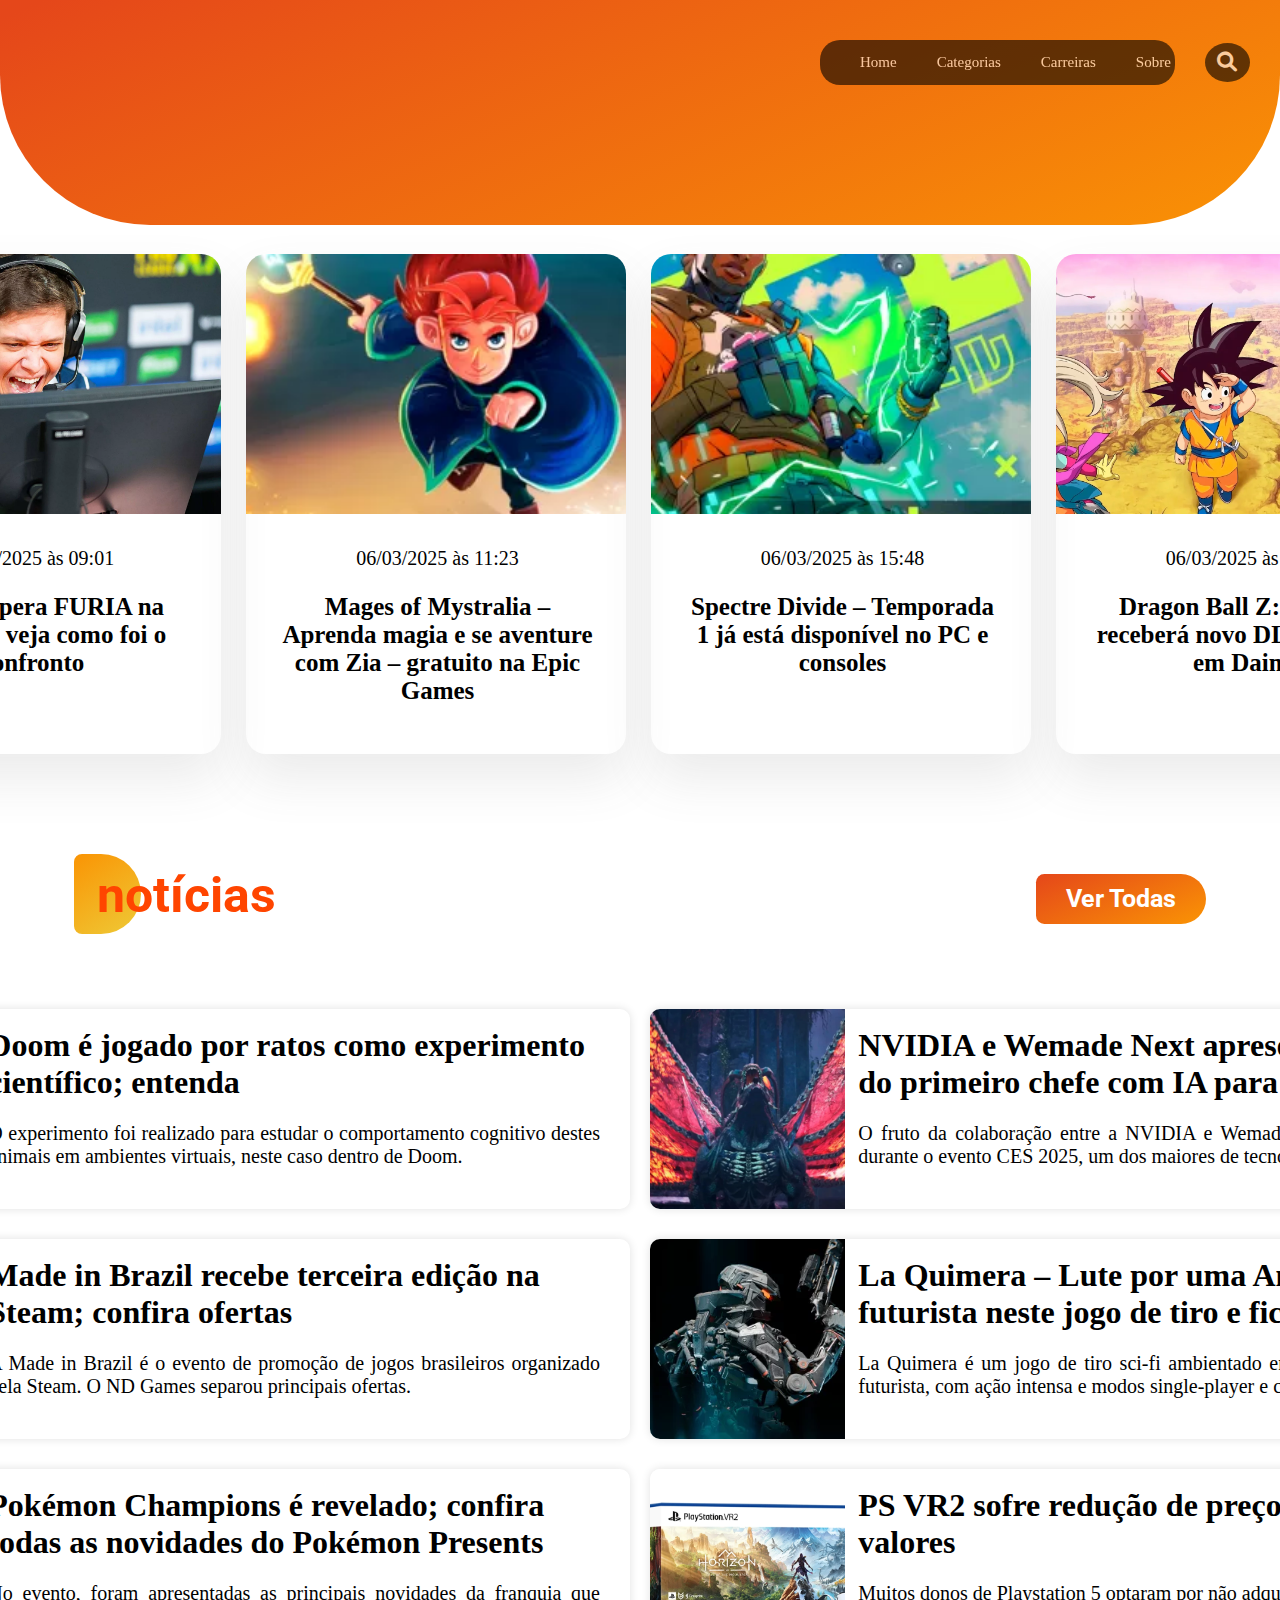
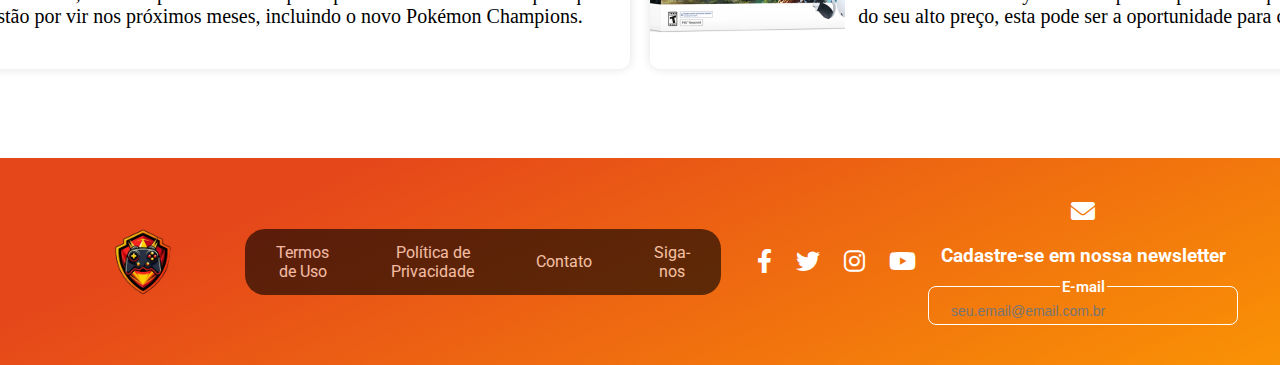
<file: site/index.html>
<!DOCTYPE html>
<html lang="pt-br">
  <head>
    <meta charset="UTF-8" />
    <meta name="viewport" content="width=device-width, initial-scale=1.0" />
    <title>ANGG</title>
    <link rel="stylesheet" href="style.css" />
    <link rel="stylesheet" href="https://cdnjs.cloudflare.com/ajax/libs/font-awesome/6.0.0-beta3/css/all.min.css"/>
    <link rel="preconnect" href="https://fonts.googleapis.com" />
    <link rel="preconnect" href="https://fonts.gstatic.com" crossorigin />
    <link href="https://fonts.googleapis.com/css2?family=Roboto:ital,wght@0,100..900;1,100..900&display=swap" rel="stylesheet" />
    <link rel="preconnect" href="https://fonts.googleapis.com">
    <link rel="preconnect" href="https://fonts.gstatic.com" crossorigin>
    <link href="https://fonts.googleapis.com/css2?family=Lilita+One&display=swap" rel="stylesheet">
  </head>

  <body>
    <header>
      <div class="nav">
        <div id="logo"></div>
        <h1>ANEWSGG</h1>
        <ul class="menu">
          <li><a href="">Home</a></li>
          <li><a href="">Categorias</a></li>
          <li><a href="">Carreiras</a></li>
          <li><a href="">Sobre</a></li>
        </ul>
        <div class="fundo">
          <button class="pesquisa">
            <i class="fas fa-search"></i>
          </button>
        </div>
      </div>
      <div class="background-container"></div>
    </header>

    <main>
      <!-- Noticias do Dia -->
      <div id="noticiasDoDia">
        <!-- 1ª Noticia do Dia -->
        <div class="noticiaDoDia">
          <!-- Imagem 1ª Noticia do Dia -->
          <div id="imagemNoticiaDoDia1" class="imagemNoticiaDoDia"></div>
          <!-- Texto 1ª Noticia do Dia -->
          <div class="textoNoticiaDoDia">
            <p>06/03/2025 às 09:01</p>
            <a href="noticia3.html">
              <h1>MIBR supera FURIA na EPL S21; veja como foi o confronto</h1>
            </a>
          </div>
        </div>
        <!-- 2ª Noticia do Dia -->
        <div class="noticiaDoDia">
          <!-- Imagem 2ª Noticia do Dia -->
          <div id="imagemNoticiaDoDia2" class="imagemNoticiaDoDia"></div>
          <!-- Texto 2ª Noticia do Dia -->
          <div class="textoNoticiaDoDia">
            <p>06/03/2025 às 11:23</p>
            <a href="noticia1.html">
              <h1>
                Mages of Mystralia – Aprenda magia e se aventure com Zia –
                gratuito na Epic Games
              </h1>
            </a>
          </div>
        </div>
        <!-- 3ª Noticia do Dia -->
        <div class="noticiaDoDia">
          <!-- Imagem 3ª Noticia do Dia -->
          <div id="imagemNoticiaDoDia3" class="imagemNoticiaDoDia"></div>
          <!-- Texto 3ª Noticia do Dia -->
          <div class="textoNoticiaDoDia">
            <p>06/03/2025 às 15:48</p>
            <a href="noticia2.html">
              <h1>
                Spectre Divide – Temporada 1 já está disponível no PC e consoles
              </h1>
            </a>
          </div>
        </div>
        <!-- 4ª Noticia do Dia -->
        <div class="noticiaDoDia">
          <!-- Imagem 4ª Noticia do Dia -->
          <div id="imagemNoticiaDoDia4" class="imagemNoticiaDoDia"></div>
          <!-- Texto 4ª Noticia do Dia -->
          <div class="textoNoticiaDoDia">
            <p>06/03/2025 às 18:00</p>
            <a href="noticia4.html">
              <h1>Dragon Ball Z: Kakarot receberá novo DLC baseado em Daima</h1>
            </a>
          </div>
        </div>
      </div>
      <!-- Noticias do Dia -->

      <!-- Inicio da Main -->
      <div id="inicioMain">
        <div id="decoracao">
          <div></div>
          <h1 id="tituloMain">notícias</h1>
        </div>
        <div id="btTodos">
          <a id="textoBtTodos" href="verTodos.html"
            >Ver Todas</a
          >
        </div>
      </div>
      <!-- Inicio da Main -->

      <!-- Linha 1 -->
      <div class="linhas">
        <!-- Coluna -->
        <article>
          <!-- Noticia 1 -->
          <div class="noticia">
            <!-- Imagem -->
            <div id="imagemNoticia1" class="imagemNoticia"></div>
            <!-- Titulo e Descrição da Noticia -->
            <div class="textoNoticia">
              <!-- Titulo da Noticia -->
              <a class="link_news" href="">
                <h1>
                  Doom é jogado por ratos como experimento científico; entenda
                </h1>
              </a>
              <!-- Descrição da Noticia -->
              <p>
                O experimento foi realizado para estudar o comportamento
                cognitivo destes animais em ambientes virtuais, neste caso
                dentro de Doom.
              </p>
            </div>
          </div>
          <!-- Noticia 2 -->
          <div class="noticia">
            <!-- Imagem -->
            <div id="imagemNoticia2" class="imagemNoticia"></div>
            <!-- Titulo e Descrição da Noticia -->
            <div class="textoNoticia">
              <!-- Titulo da Noticia -->
              <a class="link_news" href="">
                <h1>
                  NVIDIA e Wemade Next apresentam criação do primeiro chefe com
                  IA para MIR5
                </h1>
              </a>
              <!-- Descrição da Noticia -->
              <p>
                O fruto da colaboração entre a NVIDIA e Wemade Next foi
                apresentada durante o evento CES 2025, um dos maiores de
                tecnologia do mundo.
              </p>
            </div>
          </div>
        </article>
      </div>

      <!-- Linha 2 -->
      <div class="linhas">
        <!-- Coluna -->
        <article>
          <!-- Noticia 3 -->
          <div class="noticia">
            <!-- Imagem -->
            <div id="imagemNoticia3" class="imagemNoticia"></div>
            <!-- Titulo e Descrição da Noticia -->
            <div class="textoNoticia">
              <!-- Titulo da Noticia -->
              <a class="link_news" href="">
                <h1>
                  Made in Brazil recebe terceira edição na Steam; confira
                  ofertas
                </h1>
              </a>
              <!-- Descrição da Noticia -->
              <p>
                A Made in Brazil é o evento de promoção de jogos brasileiros
                organizado pela Steam. O ND Games separou principais ofertas.
              </p>
            </div>
          </div>
          <!-- Noticia 4 -->
          <div class="noticia">
            <!-- Imagem -->
            <div id="imagemNoticia4" class="imagemNoticia"></div>
            <!-- Titulo e Descrição da Noticia -->
            <div class="textoNoticia">
              <!-- Titulo da Noticia -->
              <a class="link_news" href="">
                <h1>
                  La Quimera – Lute por uma América Latina futurista neste jogo de tiro e ficção científica
                </h1>
              </a>
              <!-- Descrição da Noticia -->
              <p>
                La Quimera é um jogo de tiro sci-fi ambientado em uma América Latina futurista, com ação intensa e modos single-player e cooperativo.
              </p>
            </div>
          </div>
        </article>
      </div>
      <!-- Linha 3 -->
      <div class="linhas">
        <!-- Coluna -->
        <article>
          <!-- Noticia 5 -->
          <div class="noticia">
            <!-- Imagem -->
            <div id="imagemNoticia5" class="imagemNoticia"></div>
            <!-- Titulo e Descrição da Noticia -->
            <div class="textoNoticia">
              <!-- Titulo da Noticia -->
              <a class="link_news" href="">
                <h1>
                  Pokémon Champions é revelado; confira todas as novidades do Pokémon Presents
                </h1>
              </a>
              <!-- Descrição da Noticia -->
              <p>
                No evento, foram apresentadas as principais novidades da franquia que estão por vir nos próximos meses, incluindo o novo Pokémon Champions.
              </p>
            </div>
          </div>
          <!-- Noticia 6 -->
          <div class="noticia">
            <!-- Imagem -->
            <div id="imagemNoticia6" class="imagemNoticia"></div>
            <!-- Titulo e Descrição da Noticia -->
            <div class="textoNoticia">
              <!-- Titulo da Noticia -->
              <a class="link_news" href="">
                <h1>PS VR2 sofre redução de preço; confira os valores</h1>
              </a>
              <!-- Descrição da Noticia -->
              <p>
                Muitos donos de Playstation 5 optaram por não adquirir o PS VR2 por conta do seu alto preço, esta pode ser a oportunidade para comprá-lo.
              </p>
            </div>
          </div>
        </article>
      </div>
    </main>
    <footer>
      <div class="footer-container">
        <div class="footer-logo">
          <div id="logoFooter"></div> <!-- Logo -->
        </div>
        <div class="footer-links">
          <ul class="footer-menu">
            <li><a href="">Termos de Uso</a></li>
            <li><a href="">Política de Privacidade</a></li>
            <li><a href="">Contato</a></li>
            <li><a href="">Siga-nos</a></li>
          </ul>
        </div>
        <div class="footer-social-media">
          <a href="" class="social-icon"><i class="fab fa-facebook-f"></i></a>
          <a href="" class="social-icon"><i class="fab fa-twitter"></i></a>
          <a href="" class="social-icon"><i class="fab fa-instagram"></i></a>
          <a href="" class="social-icon"><i class="fab fa-youtube"></i></a>
        </div>
        <div class="newsLetter">
          <a href="" class="social-icon"><i class="fa-solid fa-envelope"></i></a>
          <h3>Cadastre-se em nossa newsletter</h3>
          <div class="basaCampo">
            <fieldset>
              <legend>E-mail</legend>
              <span data-name="email-news">
                <input size="40" maxlength="400" placeholder="seu.email@email.com.br" value type="email" name="email-news">
              </span>
            </fieldset>
        </div>
        </div>
      </div>
    </footer>    
  </body>
</html>
</file>
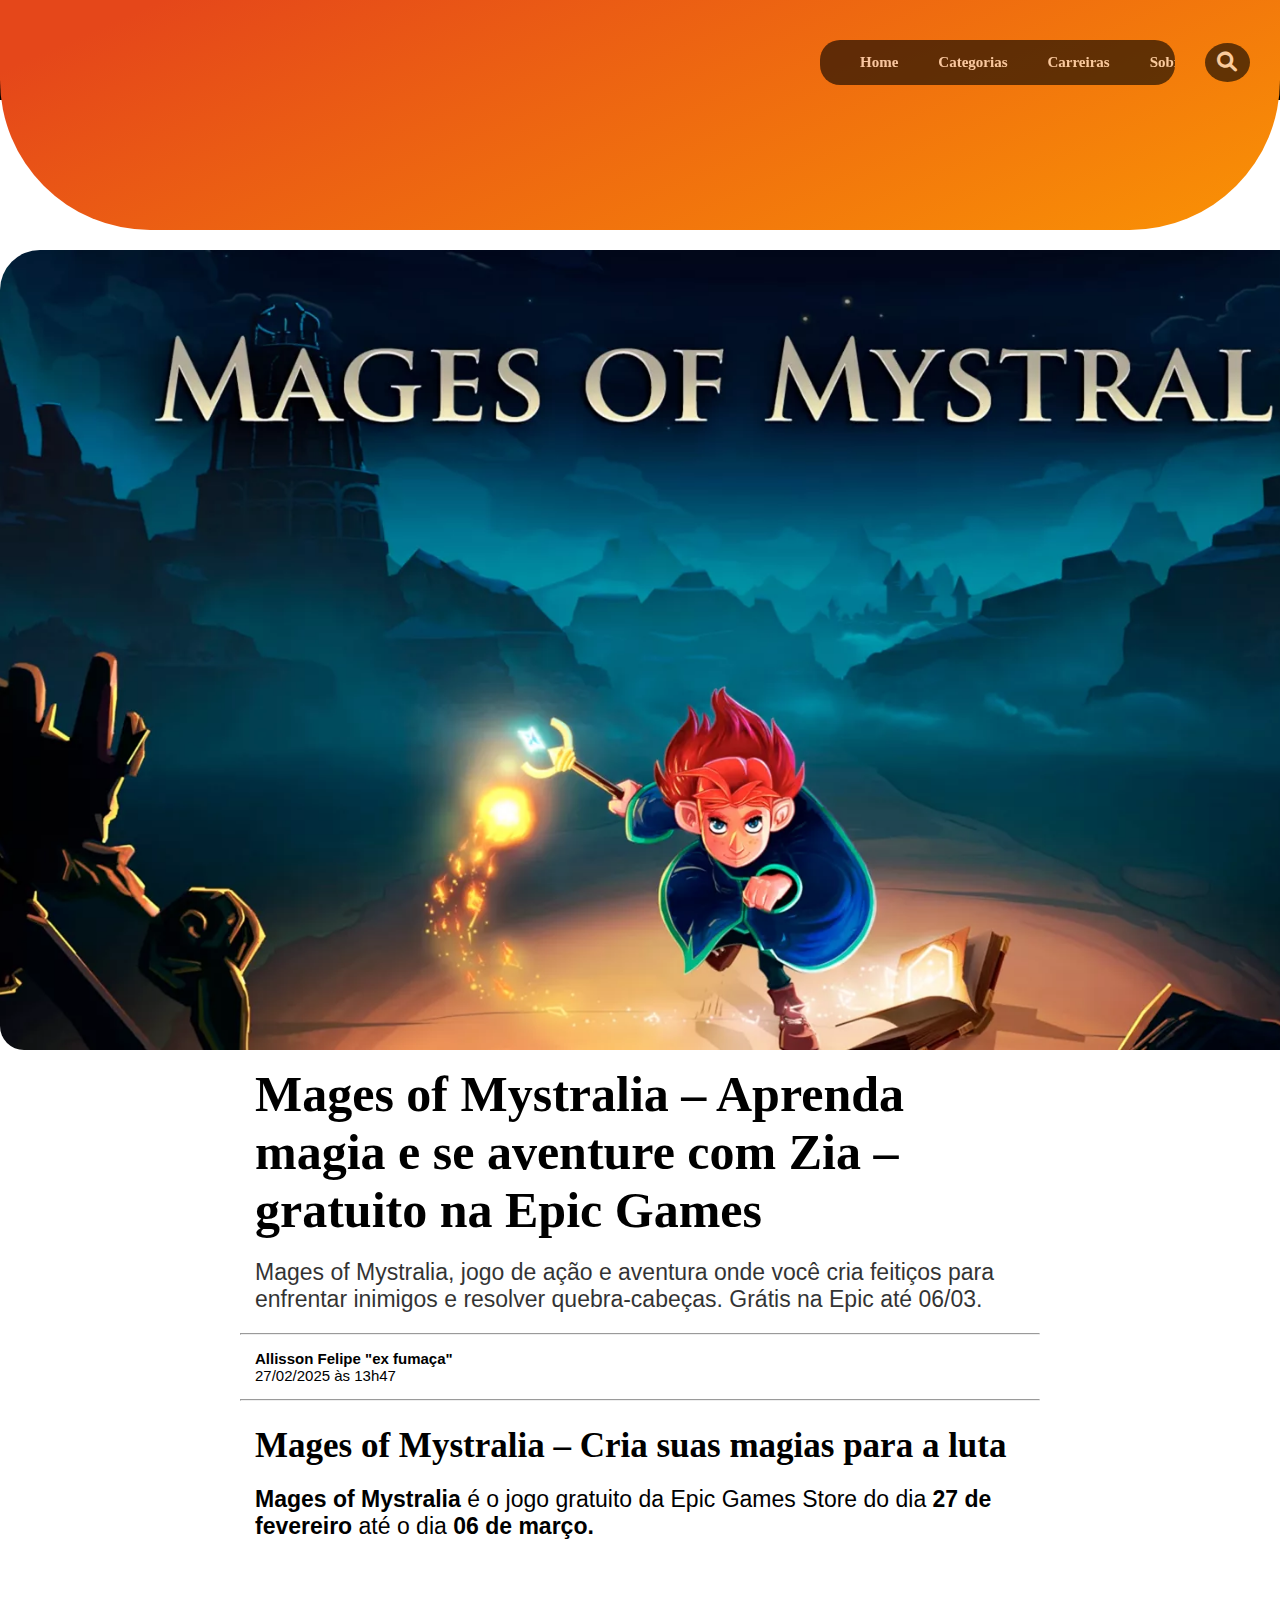
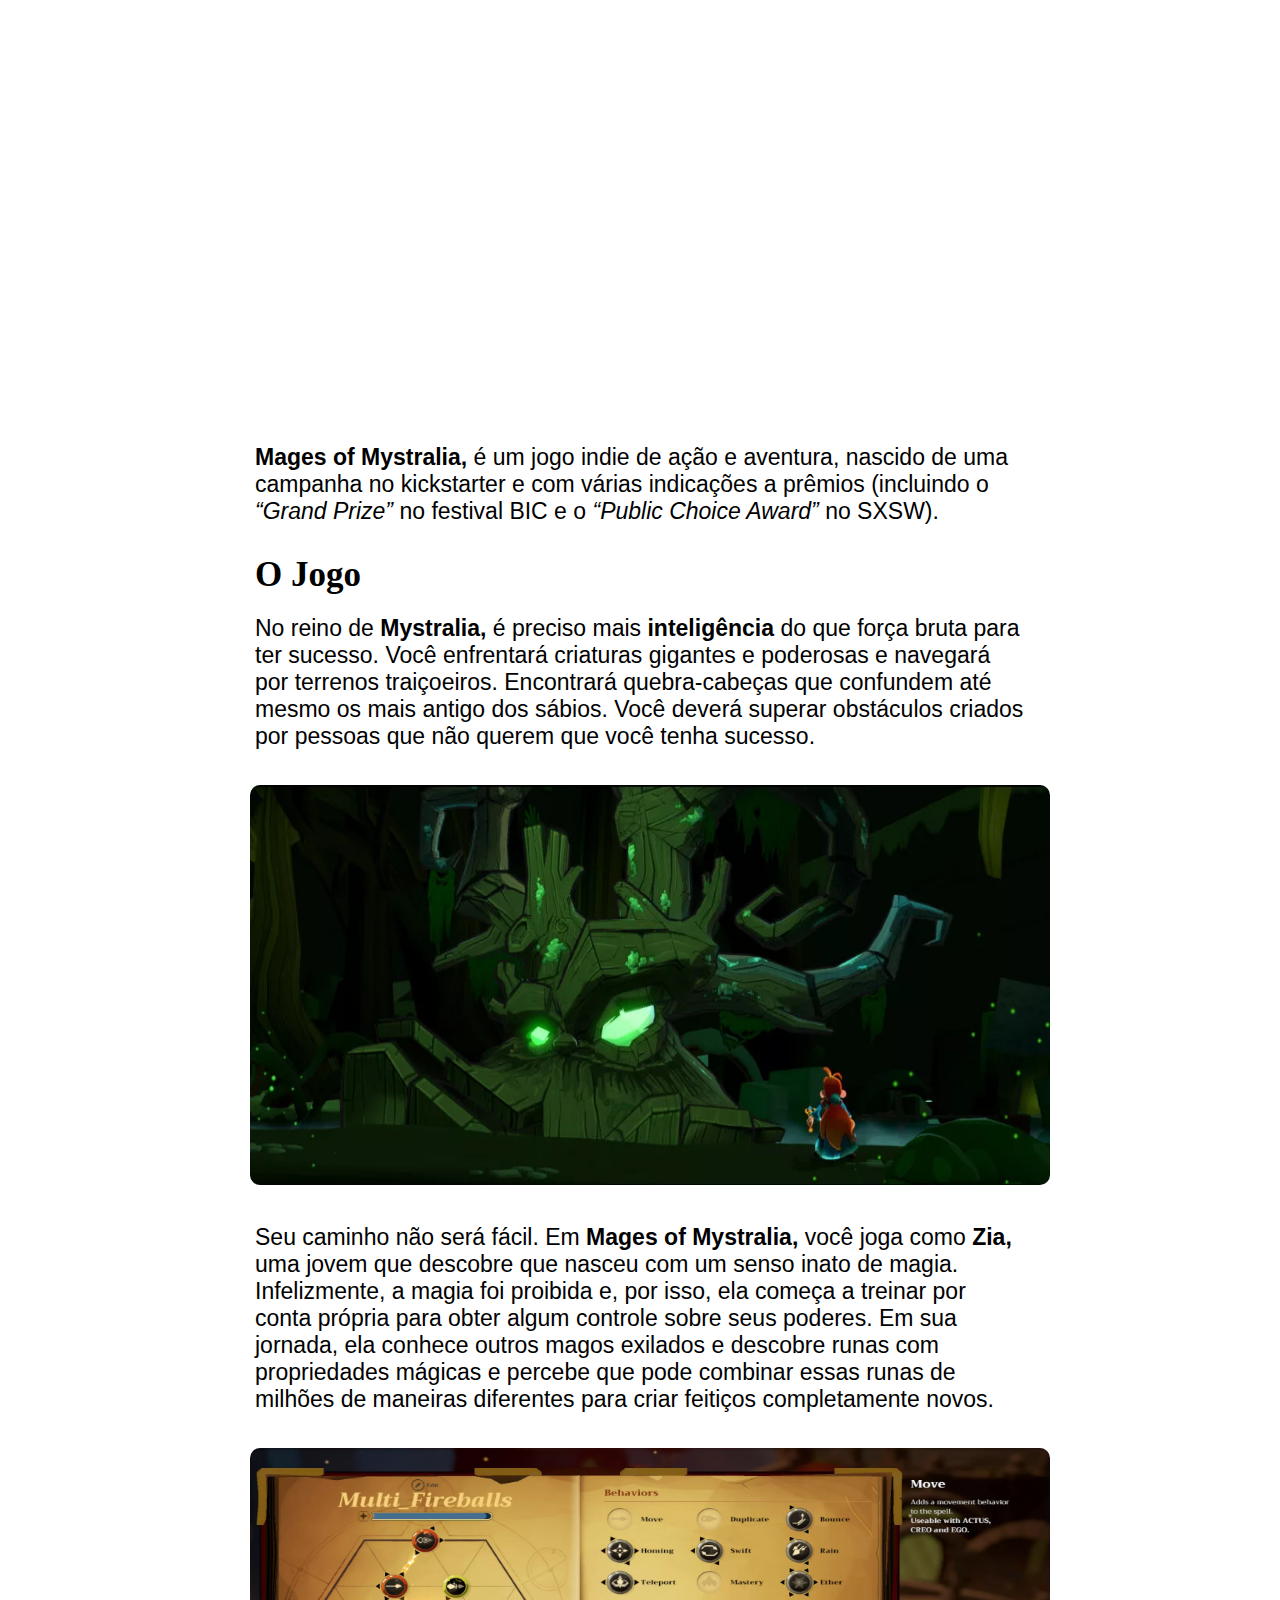
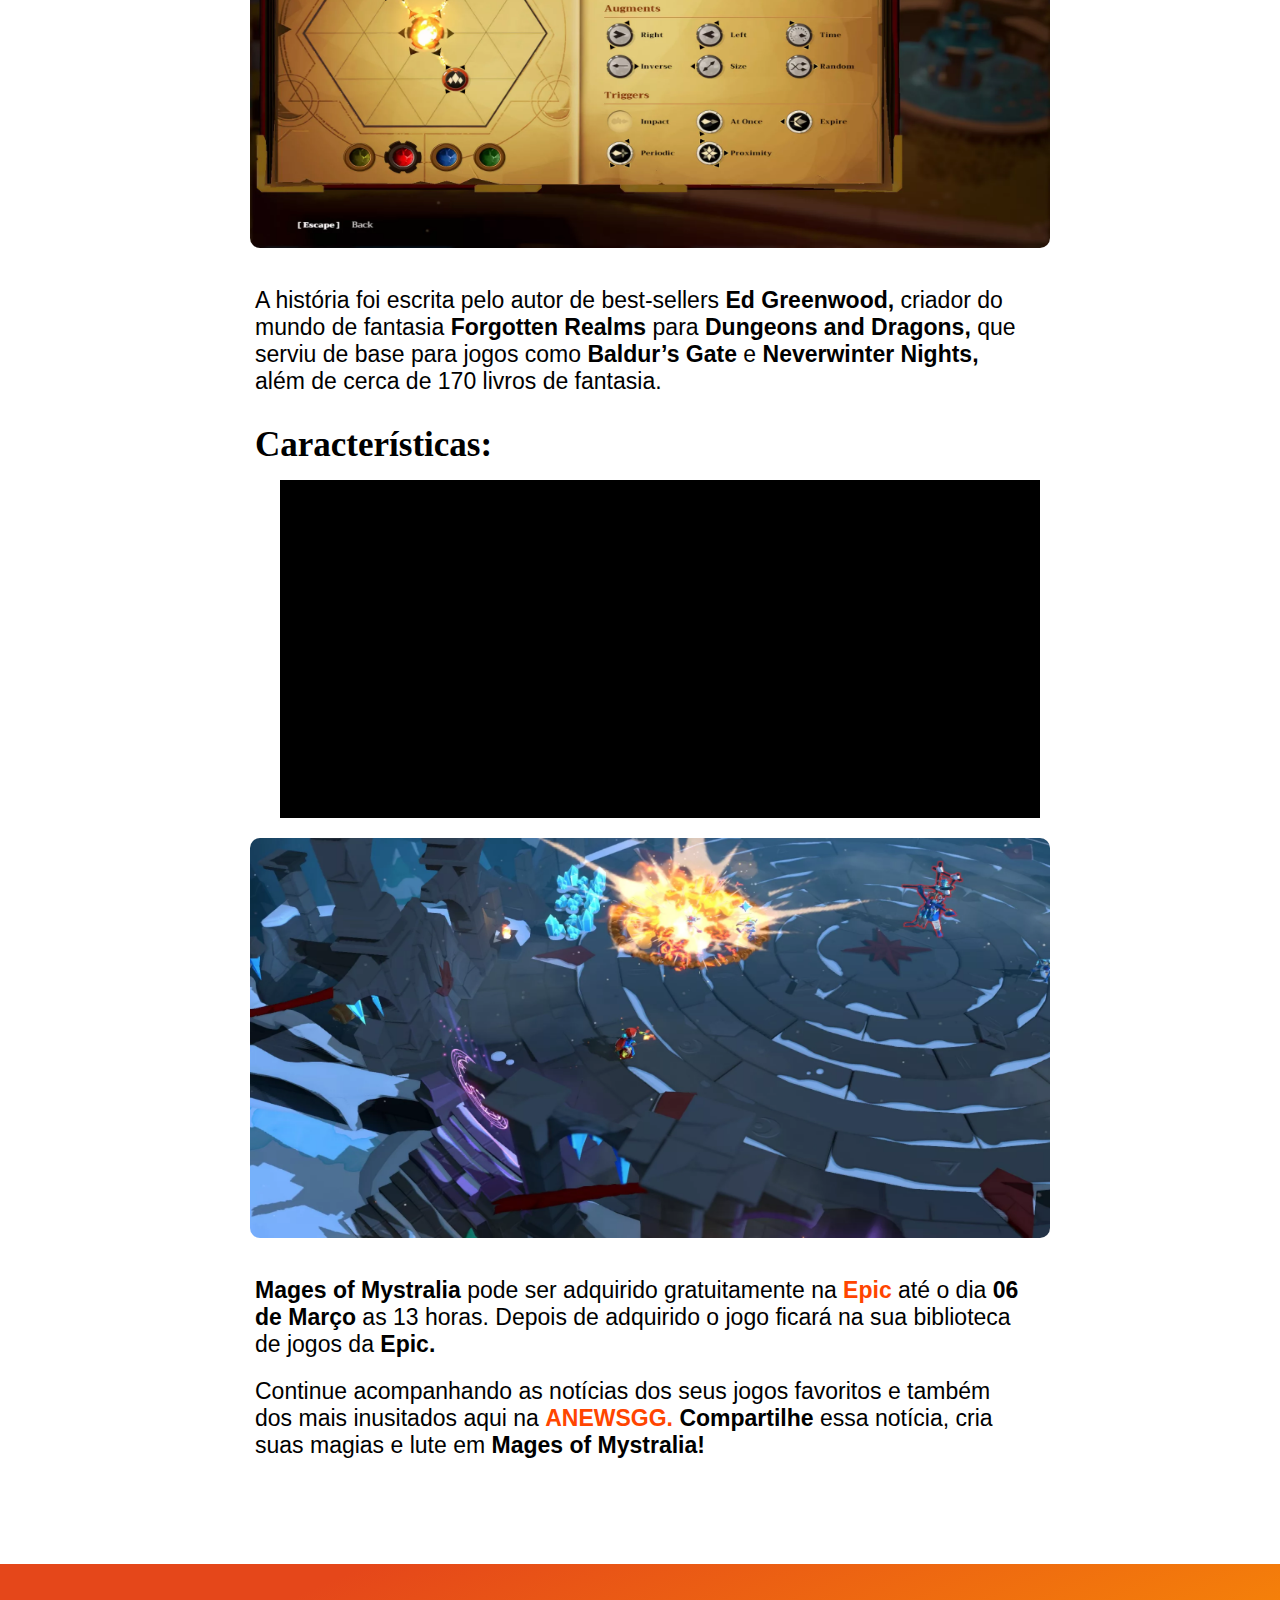
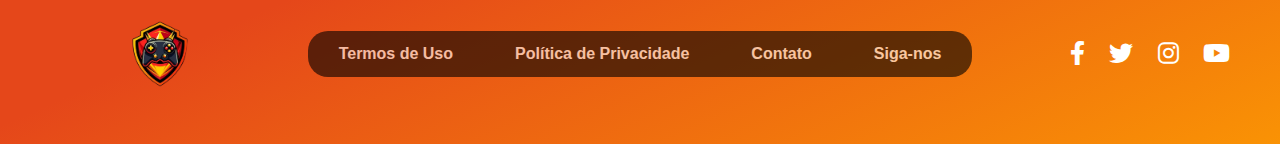
<file: site/noticia1.html>
<!DOCTYPE html>
<html lang="pt-BR">
<head>
    <meta charset="UTF-8">
    <meta name="viewport" content="width=device-width, initial-scale=1.0">
    <title>Mages of Mystralia - Crie suas Magias! Gratuito na Epic</title>
    <link rel="stylesheet" href="noticia1.css">
    <link rel="stylesheet" href="https://cdnjs.cloudflare.com/ajax/libs/font-awesome/6.0.0-beta3/css/all.min.css"/>
    <link rel="preconnect" href="https://fonts.googleapis.com">
    <link rel="preconnect" href="https://fonts.gstatic.com" crossorigin>
    <link href="https://fonts.googleapis.com/css2?family=Lilita+One&display=swap" rel="stylesheet">
</head>
<body>
    <header>
        <div class="nav">
          <div id="logo"></div>
          <h1>ANEWSGG</h1>
          <ul class="menu">
            <li><a href="index.html">Home</a></li>
            <li><a href="">Categorias</a></li>
            <li><a href="">Carreiras</a></li>
            <li><a href="">Sobre</a></li>
          </ul>
          <div class="fundo">
            <button class="pesquisa">
              <i class="fas fa-search"></i>
            </button>
          </div>
        </div>
        <div class="background-container"></div>
      </header>

    <main>
        <div id="principal">
            <!-- Imagem de aprensentação -->
            <div id="apresentacao_imagem"></div>
            <!-- Noticia -->
            <section>
                <!-- Apresentação da Noticia -->
                <article id="apresentacao_noticia">
                    <!-- Titulo de apresentação -->
                    <h1>Mages of Mystralia – Aprenda magia e se aventure com Zia – gratuito na Epic Games</h1>
                    <!-- Paragrafo de apresentação -->
                    <p>Mages of Mystralia, jogo de ação e aventura onde você cria feitiços para enfrentar inimigos e resolver quebra-cabeças. Grátis na Epic até 06/03.</p>
                </article>

                <!-- Criador do Conteudo -->
                <aside>
                    <hr>
                        <p><span>Allisson Felipe "ex fumaça"</span></p>
                        <p>27/02/2025 às 13h47</p>
                    <hr>
                </aside>

                <!-- Noticia Completa -->
                <article>
                    <!-- Titulo da Noticia -->
                    <h2>Mages of Mystralia – Cria suas magias para a luta</h2>
                    <p><span>Mages of Mystralia</span> é o jogo gratuito da Epic Games Store do dia <span>27 de fevereiro</span> até o dia <span>06 de março.</span></p>
                    <!-- Video sobre a noticia -->
                    <iframe width="780" height="450" src="https://www.youtube.com/embed/6bsPf994Nt0?si=-KOjtyvSLfx2wBvT" title="YouTube video player" frameborder="0" allow="accelerometer; autoplay; clipboard-write; encrypted-media; gyroscope; picture-in-picture; web-share" referrerpolicy="strict-origin-when-cross-origin" allowfullscreen></iframe>
                    <p><span>Mages of Mystralia,</span> é um jogo indie de ação e aventura, nascido de uma campanha no kickstarter e com várias indicações a prêmios (incluindo o <em>“Grand Prize”</em> no festival BIC e o <em>“Public Choice Award”</em> no SXSW).</p>
                    <h2>O Jogo</h2>
                    <p>No reino de <span>Mystralia,</span> é preciso mais <span>inteligência</span> do que força bruta para ter sucesso. Você enfrentará criaturas gigantes e poderosas e navegará por terrenos traiçoeiros. Encontrará quebra-cabeças que confundem até mesmo os mais antigo dos sábios. Você deverá superar obstáculos criados por pessoas que não querem que você tenha sucesso.</p>
                    <!-- Imagem sobre a noticia -->
                    <div>
                        <img src="imagens/noticia1_img1.webp" alt="">
                    </div>
                    <p>Seu caminho não será fácil. Em <span>Mages of Mystralia,</span> você joga como <span>Zia,</span> uma jovem que descobre que nasceu com um senso inato de magia. Infelizmente, a magia foi proibida e, por isso, ela começa a treinar por conta própria para obter algum controle sobre seus poderes. Em sua jornada, ela conhece outros magos exilados e descobre runas com propriedades mágicas e percebe que pode combinar essas runas de milhões de maneiras diferentes para criar feitiços completamente novos.</p>
                    <!-- Imagem sobre a noticia -->
                    <div>
                        <img src="imagens/noticia1_img2.webp" alt="">
                    </div>
                    <p>A história foi escrita pelo autor de best-sellers <span>Ed Greenwood,</span> criador do mundo de fantasia <span>Forgotten Realms</span> para <span>Dungeons and Dragons,</span> que serviu de base para jogos como <span>Baldur’s Gate</span> e <span>Neverwinter Nights,</span> além de cerca de 170 livros de fantasia.</p>
                    <h2>Características:</h2>
                    <ul>
                        <li>Crie feitiços para combater inimigos, resolver quebra-cabeças ambientais e lutar contra chefes épicos;</li>
                        <li>Sistema de criação de feitiços poderoso, porém simples;</li>
                        <li>Ação e aventura clássica com mais de uma dúzia de regiões distintas para explorar;</li>
                        <li>Trilha orquestral original conduzida por <span>Shota Nakama</span> e executada pela <span>Video Game Orchestra,</span> famosa por <span>Final Fantasy XV</span> e <span>Kingdom Hearts.</span></li>
                    </ul>
                    <!-- Imagem sobre a noticia -->
                    <div>
                        <img src="imagens/noticia1_img3.webp" alt="">
                    </div>
                    <p><span>Mages of Mystralia</span> pode ser adquirido gratuitamente na <a href="https://store.epicgames.com/pt-BR/p/mages-of-mystralia" target="_blank">Epic</a> até o dia <span>06 de Março</span> as 13 horas. Depois de adquirido o jogo ficará na sua biblioteca de jogos da <span>Epic.</span></p>
                    <p>Continue acompanhando as notícias dos seus jogos favoritos e também dos mais inusitados aqui na <a href="index.html" target="_blank">ANEWSGG.</a> <span>Compartilhe</span> essa notícia, cria suas magias e lute em <span>Mages of Mystralia!</span></p>
                </article>
            </section>
        </div>
    </main>
    <footer>
        <div class="footer-container">
          <div class="footer-logo">
            <div id="logoFooter"></div> <!-- Logo -->
          </div>
          <div class="footer-links">
            <ul class="footer-menu">
              <li><a href="">Termos de Uso</a></li>
              <li><a href="">Política de Privacidade</a></li>
              <li><a href="">Contato</a></li>
              <li><a href="">Siga-nos</a></li>
            </ul>
          </div>
          <div class="footer-social-media">
            <a href="" class="social-icon"><i class="fab fa-facebook-f"></i></a>
            <a href="" class="social-icon"><i class="fab fa-twitter"></i></a>
            <a href="" class="social-icon"><i class="fab fa-instagram"></i></a>
            <a href="" class="social-icon"><i class="fab fa-youtube"></i></a>
          </div>
        </div>
      </footer>
</body>
</html>
</file>
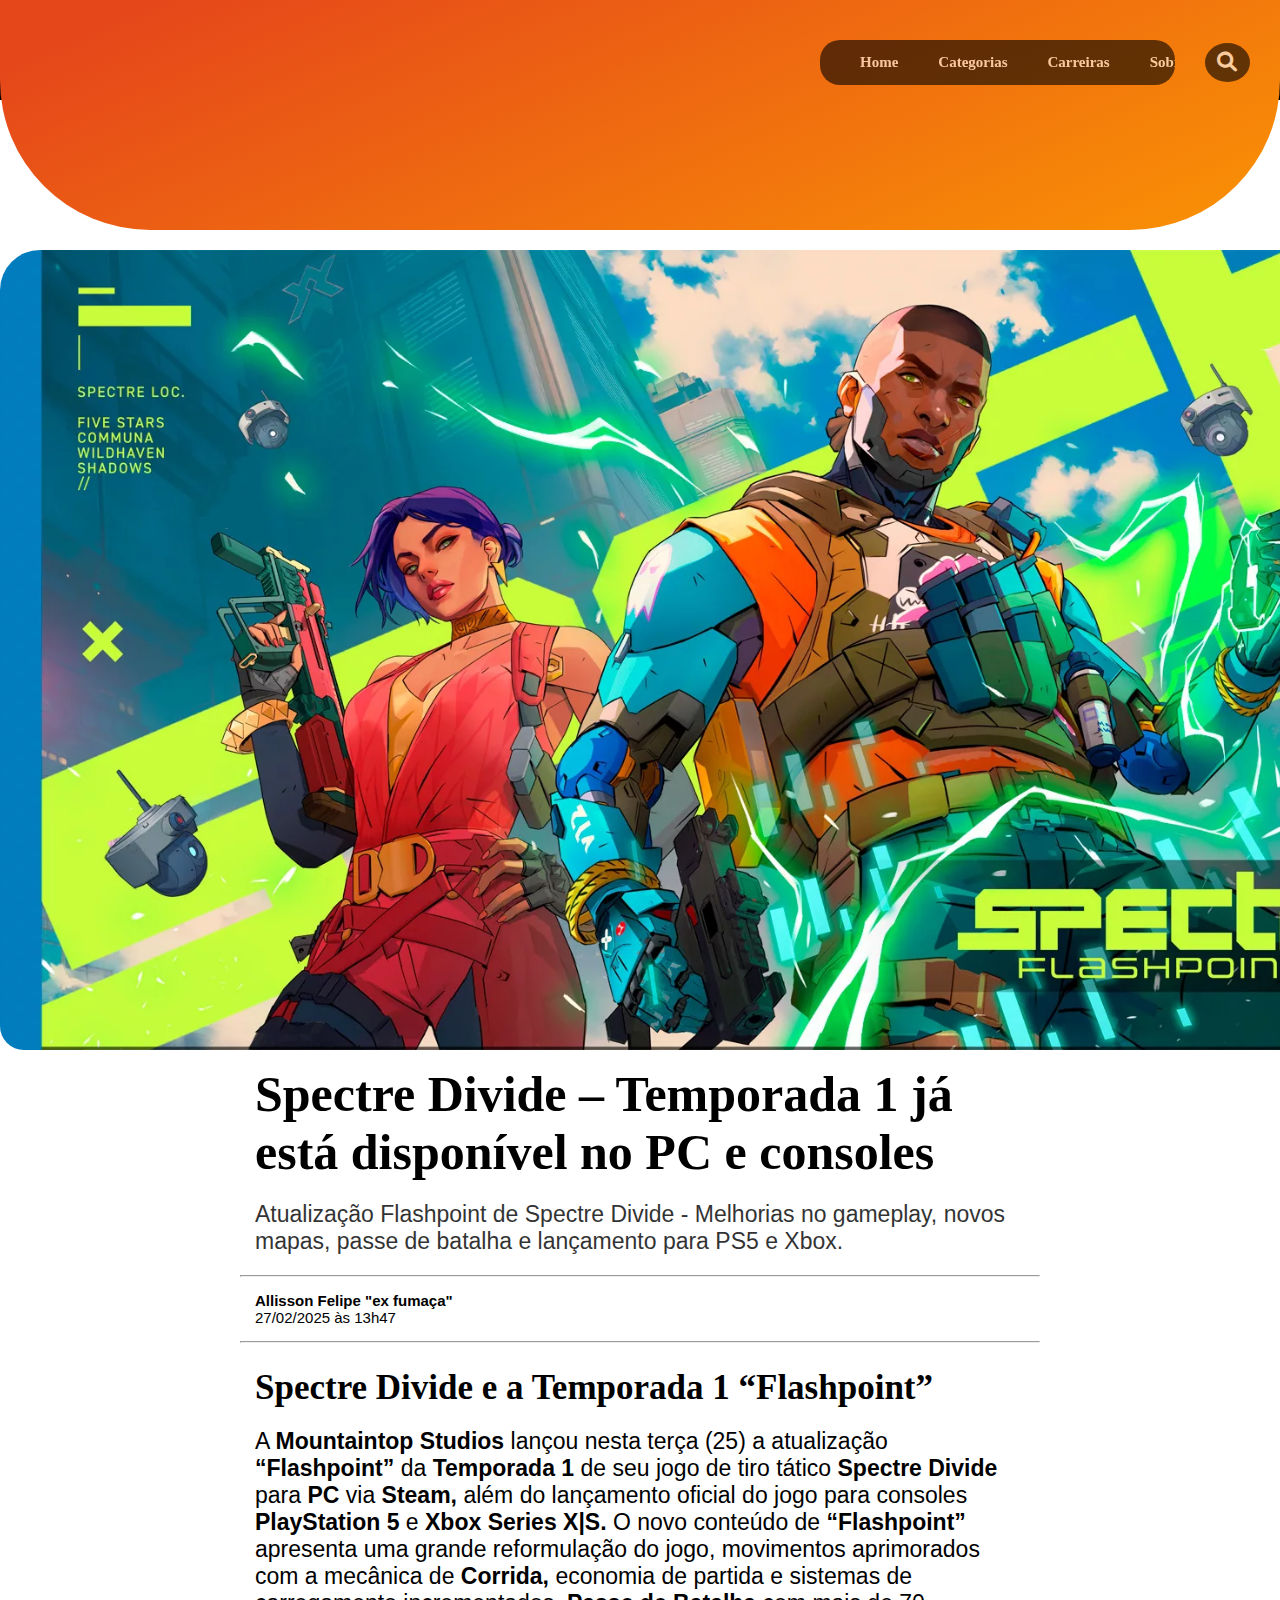
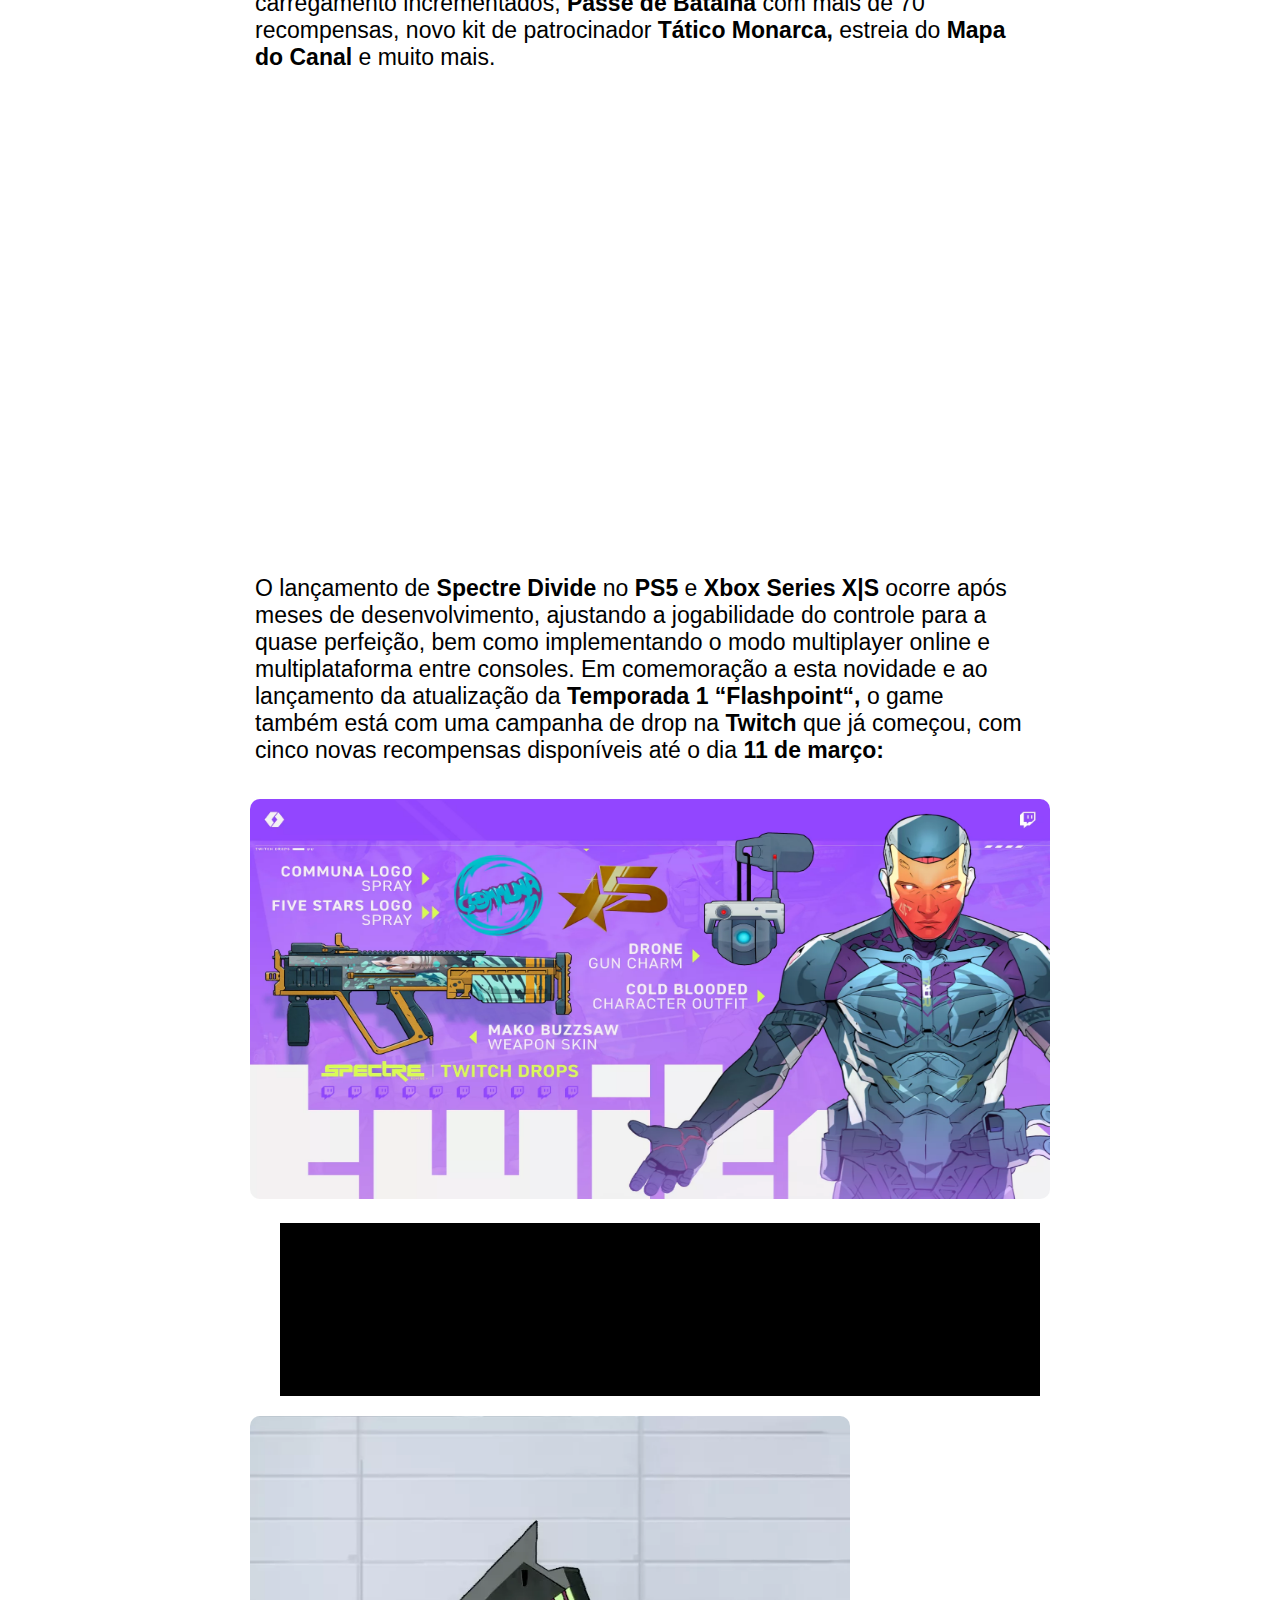
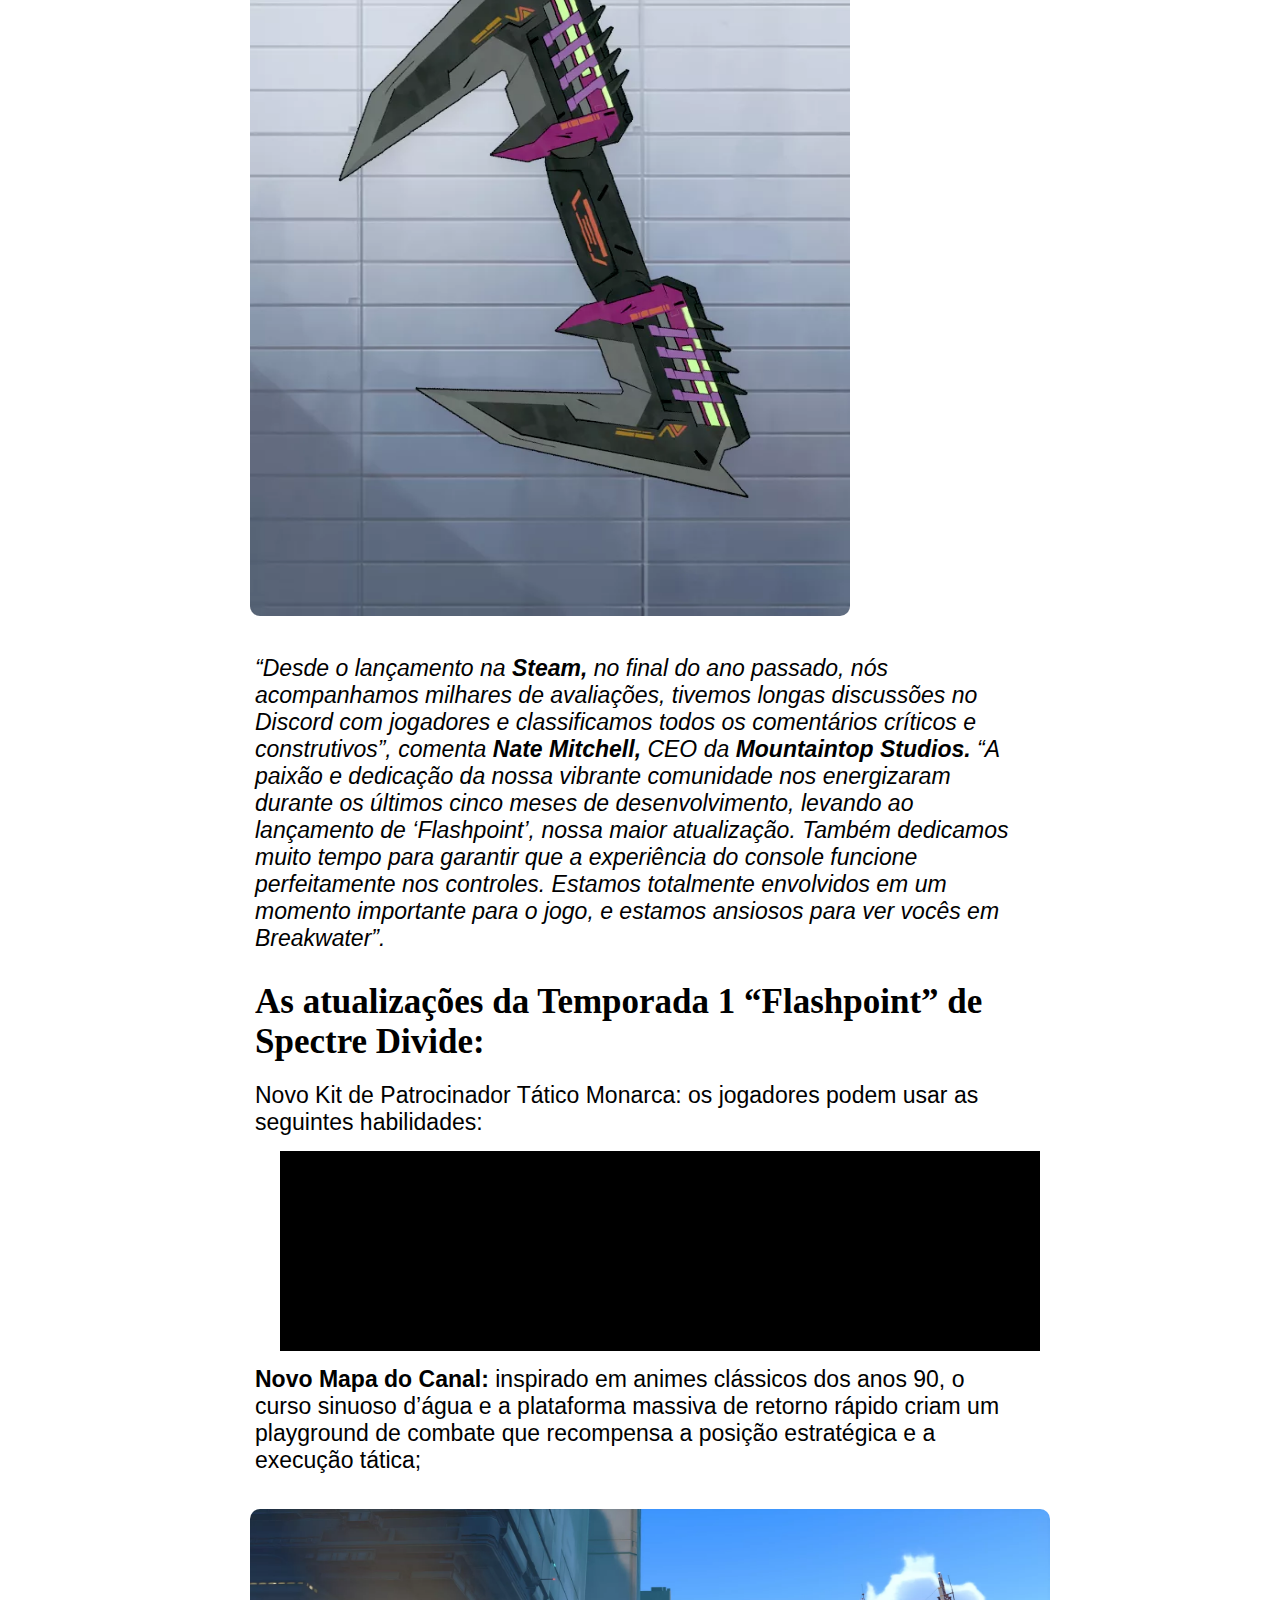
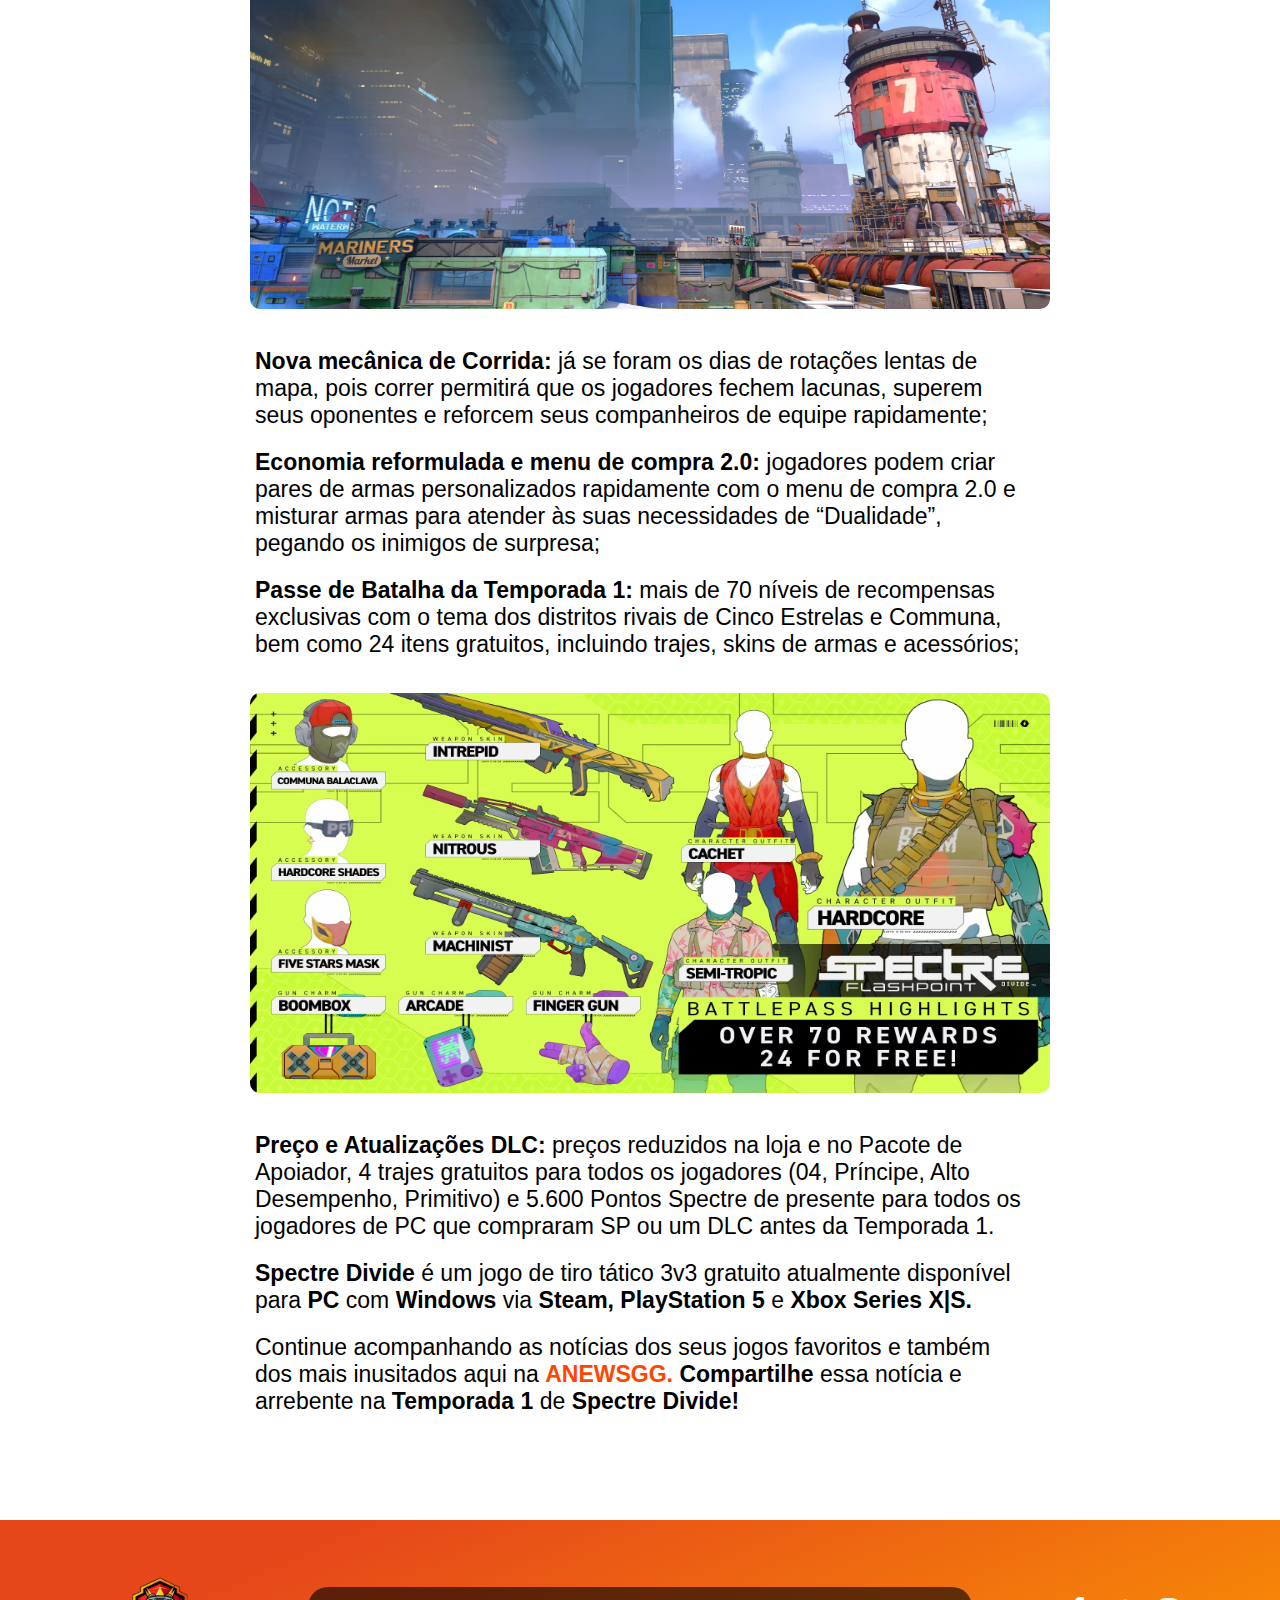
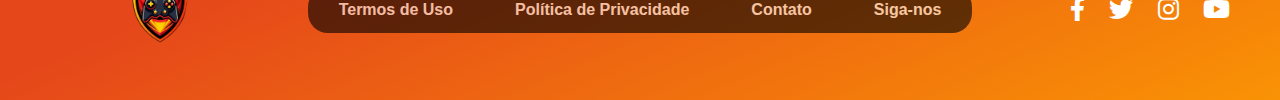
<file: site/noticia2.html>
<!DOCTYPE html>
<html lang="pt-BR">
<head>
    <meta charset="UTF-8">
    <meta name="viewport" content="width=device-width, initial-scale=1.0">
    <title>Spectre Divide – Temporada 1 já está disponível no PC e consoles</title>
    <link rel="stylesheet" href="noticia2.css">
    <link rel="stylesheet" href="https://cdnjs.cloudflare.com/ajax/libs/font-awesome/6.0.0-beta3/css/all.min.css"/>
    <link rel="preconnect" href="https://fonts.googleapis.com">
    <link rel="preconnect" href="https://fonts.gstatic.com" crossorigin>
    <link href="https://fonts.googleapis.com/css2?family=Lilita+One&display=swap" rel="stylesheet">
</head>
<body>
    <header>
        <div class="nav">
          <div id="logo"></div>
          <h1>ANEWSGG</h1>
          <ul class="menu">
            <li><a href="index.html">Home</a></li>
            <li><a href="">Categorias</a></li>
            <li><a href="">Carreiras</a></li>
            <li><a href="">Sobre</a></li>
          </ul>
          <div class="fundo">
            <button class="pesquisa">
              <i class="fas fa-search"></i>
            </button>
          </div>
        </div>
        <div class="background-container"></div>
      </header>
    <main>
        <div id="principal">
            <!-- Imagem de Apresentação -->
            <div id="apresentacao_imagem"></div>
            <!-- Noticia -->
            <section>
                <!-- Apresentação da Noticia -->
                <article id="apresentacao_noticia">
                    <!-- Titulo de apresentação -->
                    <h1>Spectre Divide – Temporada 1 já está disponível no PC e consoles</h1>
                    <!-- Paragrafo de apresentação -->
                    <p>Atualização Flashpoint de Spectre Divide - Melhorias no gameplay, novos mapas, passe de batalha e lançamento para PS5 e Xbox.</p>
                </article>

                <!-- Criador do Conteudo -->
                <aside>
                    <hr>
                        <p><span>Allisson Felipe "ex fumaça"</span></p>
                        <p>27/02/2025 às 13h47</p>
                    <hr>
                </aside>

                <!-- Noticia Completa -->
                <article>
                    <!-- Titulo da Noticia -->
                    <h2>Spectre Divide e a Temporada 1 “Flashpoint”</h2>
                    <!-- Paragrafo da noticia -->
                    <p>A <span>Mountaintop Studios</span> lançou nesta terça (25) a atualização <span>“Flashpoint”</span> da <span>Temporada 1</span> de seu jogo de tiro tático <span>Spectre Divide</span> para <span>PC</span> via <span>Steam,</span> além do lançamento oficial do jogo para consoles <span>PlayStation 5</span> e <span>Xbox Series X|S.</span> O novo conteúdo de <span>“Flashpoint”</span> apresenta uma grande reformulação do jogo, movimentos aprimorados com a mecânica de <span>Corrida,</span> economia de partida e sistemas de carregamento incrementados, <span>Passe de Batalha</span> com mais de 70 recompensas, novo kit de patrocinador <span>Tático Monarca,</span> estreia do <span>Mapa do Canal</span> e muito mais.</p>
                    <!-- Video da Noticia -->
                    <iframe width="780" height="450" src="https://www.youtube.com/embed/bmCd3b3DHMQ?si=_s2zbkfW3EevNcIW" title="YouTube video player" frameborder="0" allow="accelerometer; autoplay; clipboard-write; encrypted-media; gyroscope; picture-in-picture; web-share" referrerpolicy="strict-origin-when-cross-origin" allowfullscreen></iframe>
                    <!-- Paragrafo da Noticia -->
                    <p>O lançamento de <span>Spectre Divide</span> no <span>PS5</span> e <span>Xbox Series X|S</span> ocorre após meses de desenvolvimento, ajustando a jogabilidade do controle para a quase perfeição, bem como implementando o modo multiplayer online e multiplataforma entre consoles. Em comemoração a esta novidade e ao lançamento da atualização da <span>Temporada 1 “Flashpoint“,</span> o game também está com uma campanha de drop na <span>Twitch</span> que já começou, com cinco novas recompensas disponíveis até o dia <span>11 de março:</span></p>
                    <!-- imagem da noticia -->
                    <div>
                        <img src="imagens/noticia2_img1.webp" alt="">
                    </div>
                    <!-- Lista de itens da noticia -->
                    <ul>
                        <li>Spray de Logotipo da Communa;</li>
                        <li>Spray de Logotipo Cinco Estrelas;</li>
                        <li>Amuleto de Arma de Drone;</li>
                        <li>Skin de Arma Serradora Mako;</li>
                        <li>Roupa de Sangue Frio.</li>
                    </ul>
                    <!-- Imagem da noticia -->
                    <div>
                        <img style="height: 800px; width: 600px;" src="imagens/noticia2_img2.webp" alt="">
                    </div>
                    <!-- Paragrafo da noticia -->
                    <p><em>“Desde o lançamento na <span>Steam,</span> no final do ano passado, nós acompanhamos milhares de avaliações, tivemos longas discussões no Discord com jogadores e classificamos todos os comentários críticos e construtivos”, comenta <span>Nate Mitchell,</span> CEO da <span>Mountaintop Studios.</span> “A paixão e dedicação da nossa vibrante comunidade nos energizaram durante os últimos cinco meses de desenvolvimento, levando ao lançamento de ‘Flashpoint’, nossa maior atualização. Também dedicamos muito tempo para garantir que a experiência do console funcione perfeitamente nos controles. Estamos totalmente envolvidos em um momento importante para o jogo, e estamos ansiosos para ver vocês em Breakwater”.</em></p>
                    <!-- Titulo da noticia -->
                    <h2>As atualizações da Temporada 1 “Flashpoint” de Spectre Divide:</h2>
                    <!-- Parágrafo da noticia -->
                    <p>Novo Kit de Patrocinador Tático Monarca: os jogadores podem usar as seguintes habilidades:</p>
                    <!-- Lista de itens da noticia -->
                    <ul>
                        <li><em>Carapaça Soberana:</em> para parar balas com seu campo de força pessoal;</li>
                        <li><em>Sifão:</em> para roubar saúde e explorar posições inimigas;</li>
                        <li><em>Cruza-Parede:</em> para quebrar as linhas de visão e causar caos;</li>
                    </ul>
                    <!-- Parágrafo da notícia -->
                    <p><span>Novo Mapa do Canal:</span> inspirado em animes clássicos dos anos 90, o curso sinuoso d’água e a plataforma massiva de retorno rápido criam um playground de combate que recompensa a posição estratégica e a execução tática;</p>
                    <!-- Imagem da Notícia -->
                    <div>
                        <img src="imagens/noticia2_img3.webp" alt="">
                    </div>
                    <!-- Parágrafo da notícia -->
                    <p><span>Nova mecânica de Corrida:</span> já se foram os dias de rotações lentas de mapa, pois correr permitirá que os jogadores fechem lacunas, superem seus oponentes e reforcem seus companheiros de equipe rapidamente;</p>
                    <!-- Parágrafo da notícia -->
                    <p><span>Economia reformulada e menu de compra 2.0:</span> jogadores podem criar pares de armas personalizados rapidamente com o menu de compra 2.0 e misturar armas para atender às suas necessidades de “Dualidade”, pegando os inimigos de surpresa;</p>
                    <!-- Parágrafo da notícia -->
                    <p><span>Passe de Batalha da Temporada 1:</span> mais de 70 níveis de recompensas exclusivas com o tema dos distritos rivais de Cinco Estrelas e Communa, bem como 24 itens gratuitos, incluindo trajes, skins de armas e acessórios;</p>
                    <!-- Imagem da Notícia -->
                    <div>
                        <img src="imagens/noticia2_img4.webp" alt="">
                    </div>
                    <!-- Parágrafo da notícia -->
                    <p><span>Preço e Atualizações DLC:</span> preços reduzidos na loja e no Pacote de Apoiador, 4 trajes gratuitos para todos os jogadores (04, Príncipe, Alto Desempenho, Primitivo) e 5.600 Pontos Spectre de presente para todos os jogadores de PC que compraram SP ou um DLC antes da Temporada 1.</p>
                    <!-- Parágrafo da notícia -->
                    <p><span>Spectre Divide</span> é um jogo de tiro tático 3v3 gratuito atualmente disponível para <span>PC</span> com <span>Windows</span> via <span>Steam, PlayStation 5</span> e <span>Xbox Series X|S.</span></p>
                    <!-- Parágrafo da notícia -->
                    <p>Continue acompanhando as notícias dos seus jogos favoritos e também dos mais inusitados aqui na <a href="index.html" target="_blank">ANEWSGG.</a> <span>Compartilhe</span> essa notícia e arrebente na <span>Temporada 1</span> de <span>Spectre Divide!</span></p>
                </article>
            </section>
        </div>
    </main>
    <footer>
        <div class="footer-container">
          <div class="footer-logo">
            <div id="logoFooter"></div> <!-- Logo -->
          </div>
          <div class="footer-links">
            <ul class="footer-menu">
              <li><a href="">Termos de Uso</a></li>
              <li><a href="">Política de Privacidade</a></li>
              <li><a href="">Contato</a></li>
              <li><a href="">Siga-nos</a></li>
            </ul>
          </div>
          <div class="footer-social-media">
            <a href="" class="social-icon"><i class="fab fa-facebook-f"></i></a>
            <a href="" class="social-icon"><i class="fab fa-twitter"></i></a>
            <a href="" class="social-icon"><i class="fab fa-instagram"></i></a>
            <a href="" class="social-icon"><i class="fab fa-youtube"></i></a>
          </div>
        </div>
      </footer>
</body>
</html>
</file>
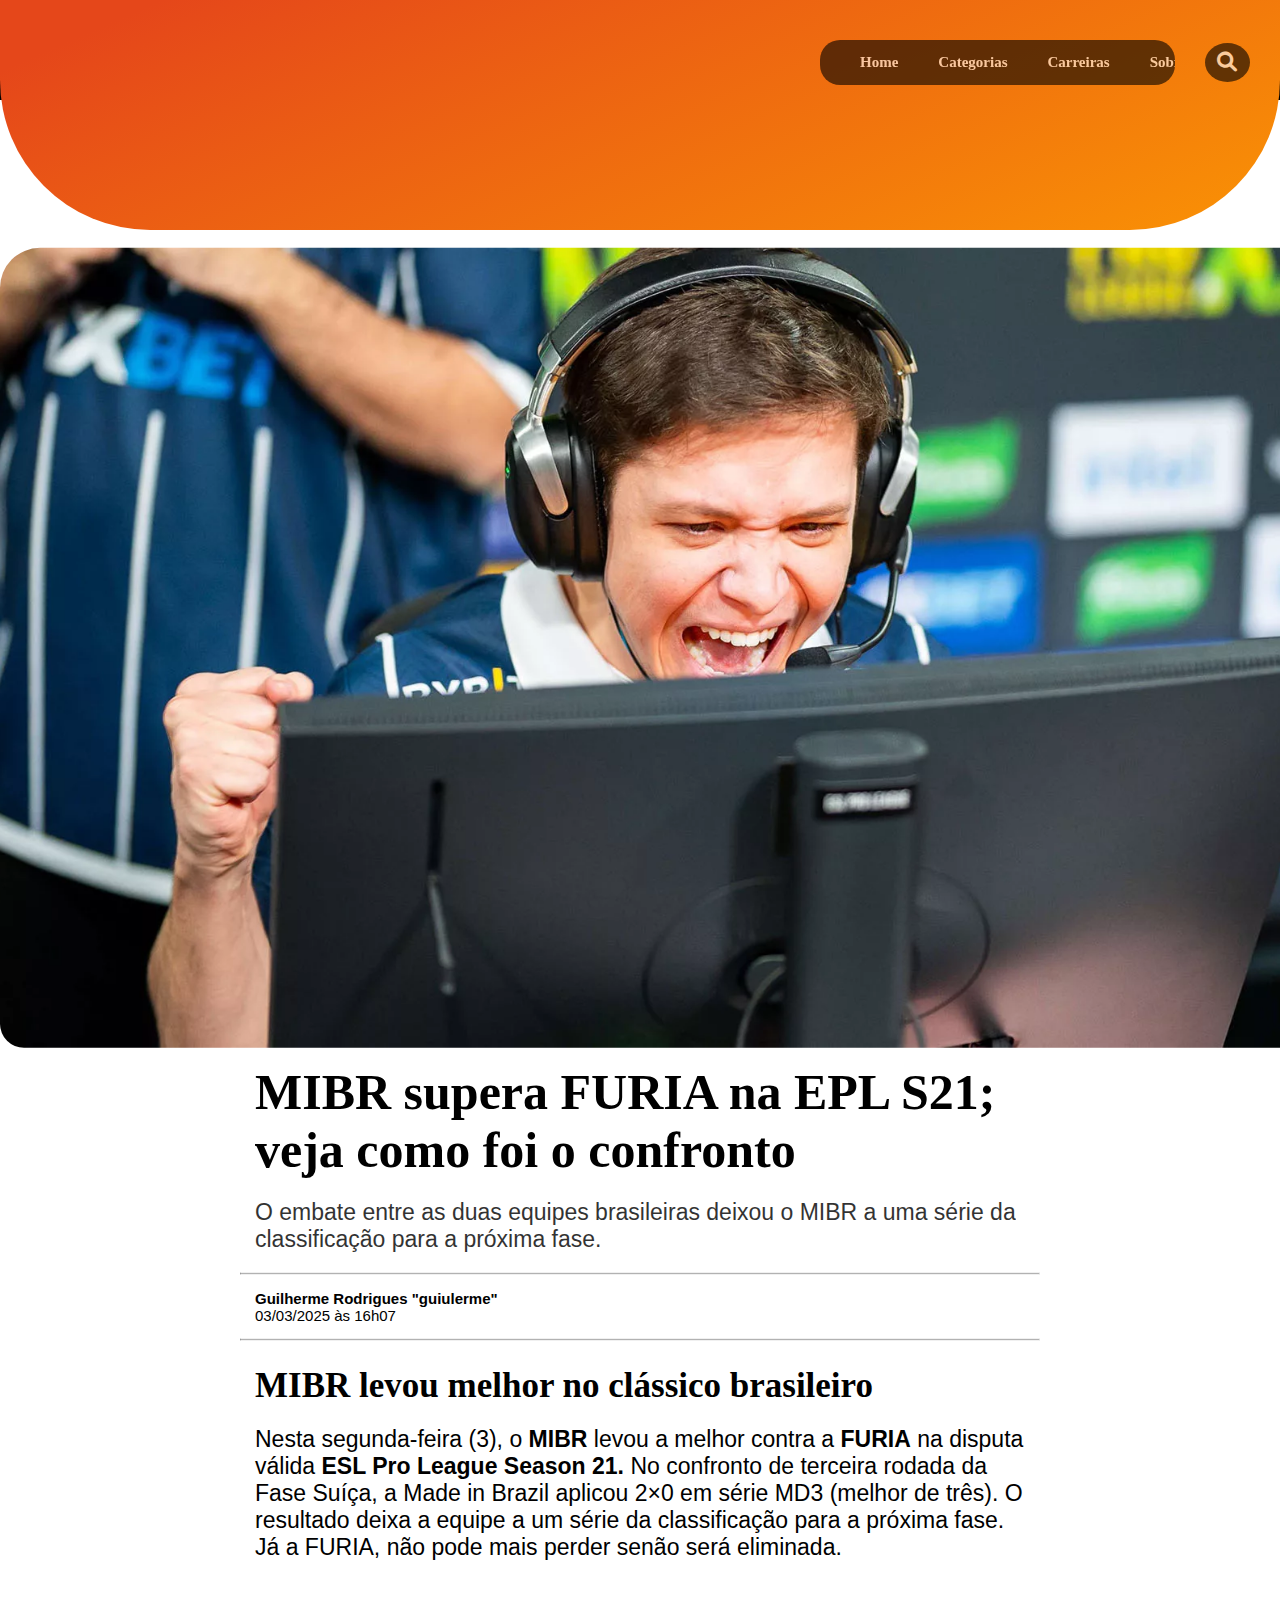
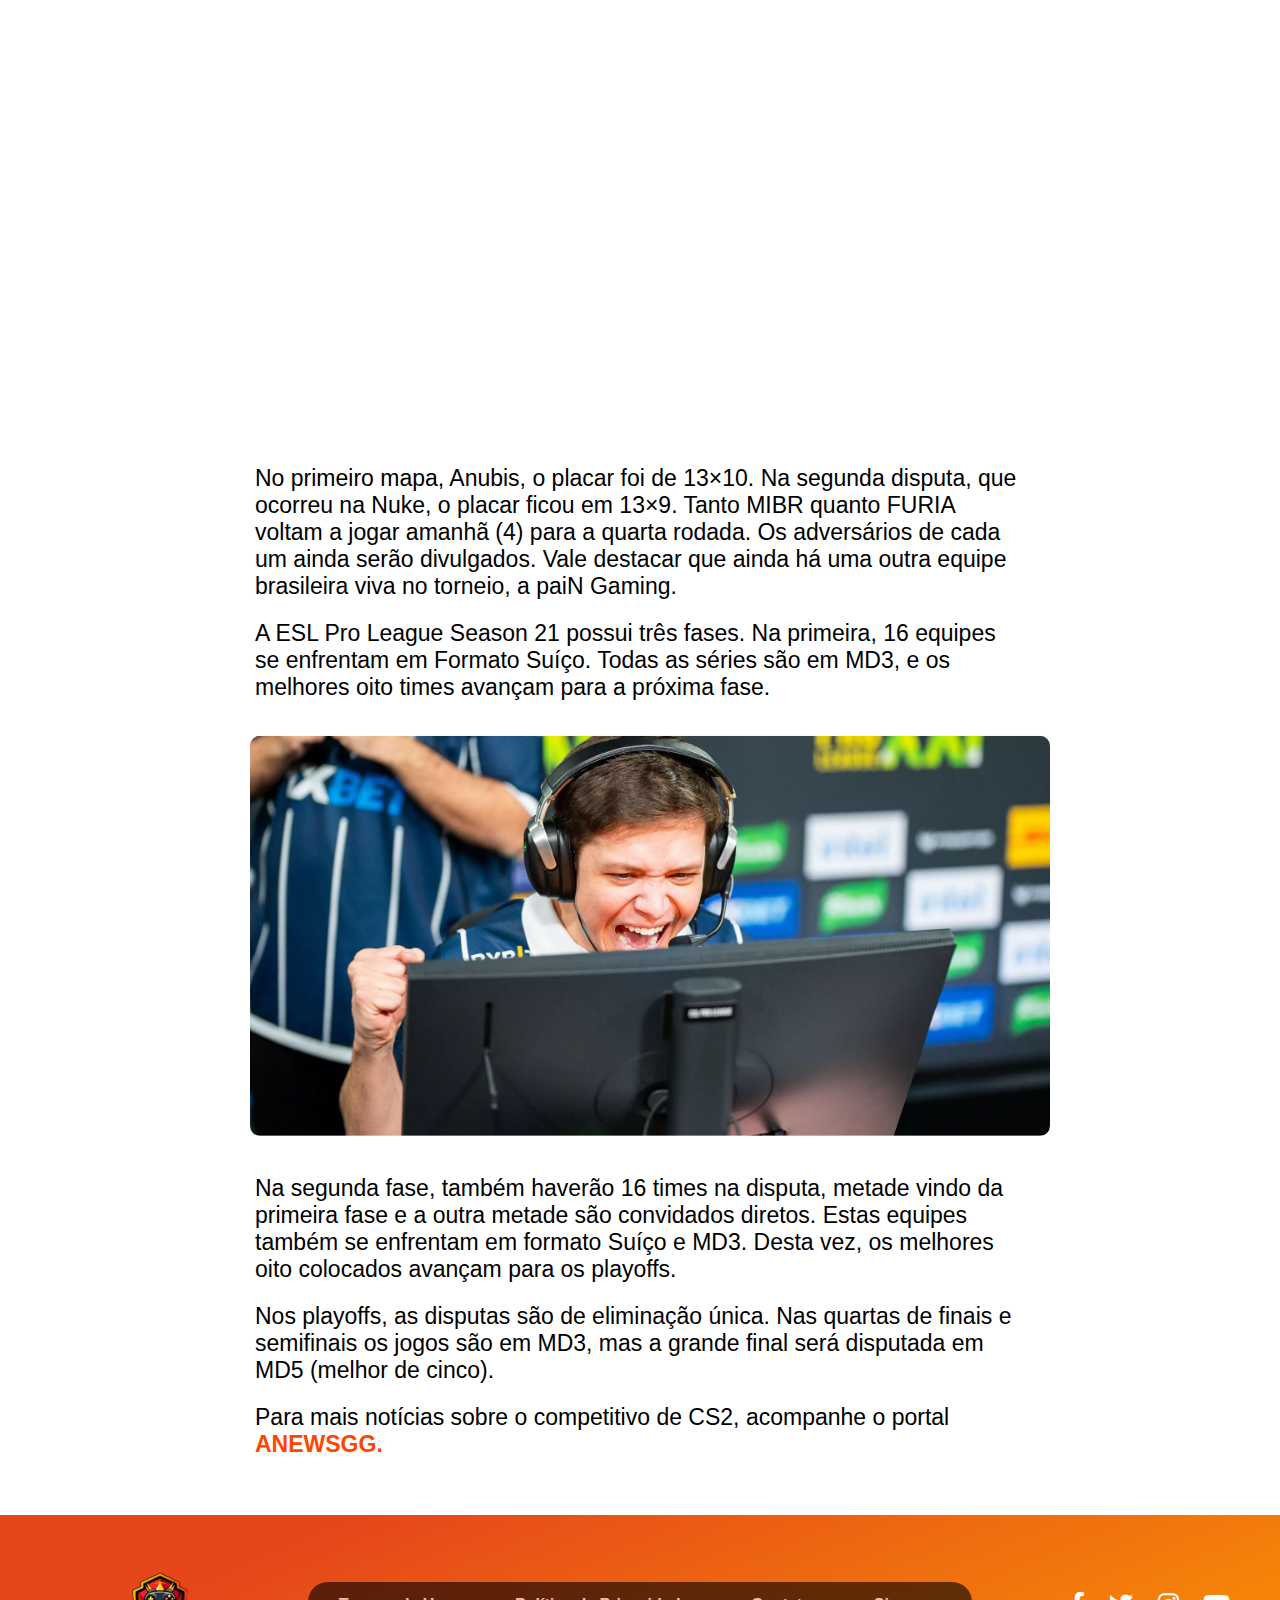
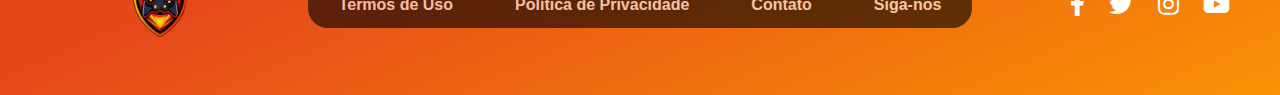
<file: site/noticia3.html>
<!DOCTYPE html>
<html lang="en">
<head>
    <meta charset="UTF-8">
    <meta name="viewport" content="width=device-width, initial-scale=1.0">
    <title>MIBR supera FURIA na EPL S21; veja como foi o confronto</title>
    <link rel="stylesheet" href="noticia3.css">
    <link rel="stylesheet" href="https://cdnjs.cloudflare.com/ajax/libs/font-awesome/6.0.0-beta3/css/all.min.css"/>
    <link rel="preconnect" href="https://fonts.googleapis.com">
    <link rel="preconnect" href="https://fonts.gstatic.com" crossorigin>
    <link href="https://fonts.googleapis.com/css2?family=Lilita+One&display=swap" rel="stylesheet">
</head>
<body>
    <header>
        <div class="nav">
          <div id="logo"></div>
          <h1>ANEWSGG</h1>
          <ul class="menu">
            <li><a href="index.html">Home</a></li>
            <li><a href="">Categorias</a></li>
            <li><a href="">Carreiras</a></li>
            <li><a href="">Sobre</a></li>
          </ul>
          <div class="fundo">
            <button class="pesquisa">
              <i class="fas fa-search"></i>
            </button>
          </div>
        </div>
        <div class="background-container"></div>
      </header>
    <main>
        <div id="principal">
            <!-- Imagem de aprensentação -->
            <div id="apresentacao_imagem"></div>
            <!-- Noticia -->
            <section>
                <!-- Apresentação da Noticia -->
                <article id="apresentacao_noticia">
                    <!-- Titulo de apresentação -->
                    <h1>MIBR supera FURIA na EPL S21; veja como foi o confronto</h1>
                    <!-- Paragrafo de apresentação -->
                    <p>O embate entre as duas equipes brasileiras deixou o MIBR a uma série da classificação para a próxima fase.</p>
                </article>

                <!-- Criador do Conteudo -->
                <aside>
                    <hr>
                        <p><span>Guilherme Rodrigues "guiulerme"</span></p>
                        <p>03/03/2025 às 16h07</p>
                    <hr>
                </aside>

                <!-- Noticia Completa -->
                <article>
                    <!-- Titulo da Noticia -->
                    <h2>MIBR levou melhor no clássico brasileiro</h2>
                    <p>Nesta segunda-feira (3), o <span>MIBR</span> levou a melhor contra a <span>FURIA</span> na disputa válida <span>ESL Pro League Season 21.</span> No confronto de terceira rodada da Fase Suíça, a Made in Brazil aplicou 2×0 em série MD3 (melhor de três). O resultado deixa a equipe a um série da classificação para a próxima fase. Já a FURIA, não pode mais perder senão será eliminada.</p>
                    <!-- Video sobre a noticia -->
                    <iframe width="780" height="450" src="https://www.youtube.com/embed/FeUHshToScA?si=c_qW410RspbZDteK" title="YouTube video player" frameborder="0" allow="accelerometer; autoplay; clipboard-write; encrypted-media; gyroscope; picture-in-picture; web-share" referrerpolicy="strict-origin-when-cross-origin" allowfullscreen></iframe>
                    <p>No primeiro mapa, Anubis, o placar foi de 13×10. Na segunda disputa, que ocorreu na Nuke, o placar ficou em 13×9. Tanto MIBR quanto FURIA voltam a jogar amanhã (4) para a quarta rodada. Os adversários de cada um ainda serão divulgados. Vale destacar que ainda há uma outra equipe brasileira viva no torneio, a paiN Gaming.</p>
                    <p>
                        A ESL Pro League Season 21 possui três fases. Na primeira, 16 equipes se enfrentam em Formato Suíço. Todas as séries são em MD3, e os melhores oito times avançam para a próxima fase.
                    </p>
                    <!-- Imagem sobre a noticia -->
                    <div>
                        <img src="imagens/verTodos/primeiraNoticia.webp" alt="">
                    </div>
                    <p>Na segunda fase, também haverão 16 times na disputa, metade vindo da primeira fase e a outra metade são convidados diretos. Estas equipes também se enfrentam em formato Suíço e MD3. Desta vez, os melhores oito colocados avançam para os playoffs.</p>
                    <p>Nos playoffs, as disputas são de eliminação única. Nas quartas de finais e semifinais os jogos são em MD3, mas a grande final será disputada em MD5 (melhor de cinco).</p>
                    <p>Para mais notícias sobre o competitivo de CS2, acompanhe o portal <a href="index.html" target="_blank">ANEWSGG.</a></p>
                </article>
            </section>
        </div>
    </main>
    <footer>
        <div class="footer-container">
          <div class="footer-logo">
            <div id="logoFooter"></div> <!-- Logo -->
          </div>
          <div class="footer-links">
            <ul class="footer-menu">
              <li><a href="">Termos de Uso</a></li>
              <li><a href="">Política de Privacidade</a></li>
              <li><a href="">Contato</a></li>
              <li><a href="">Siga-nos</a></li>
            </ul>
          </div>
          <div class="footer-social-media">
            <a href="" class="social-icon"><i class="fab fa-facebook-f"></i></a>
            <a href="" class="social-icon"><i class="fab fa-twitter"></i></a>
            <a href="" class="social-icon"><i class="fab fa-instagram"></i></a>
            <a href="" class="social-icon"><i class="fab fa-youtube"></i></a>
          </div>
        </div>
      </footer>
</body>
</html>
</file>
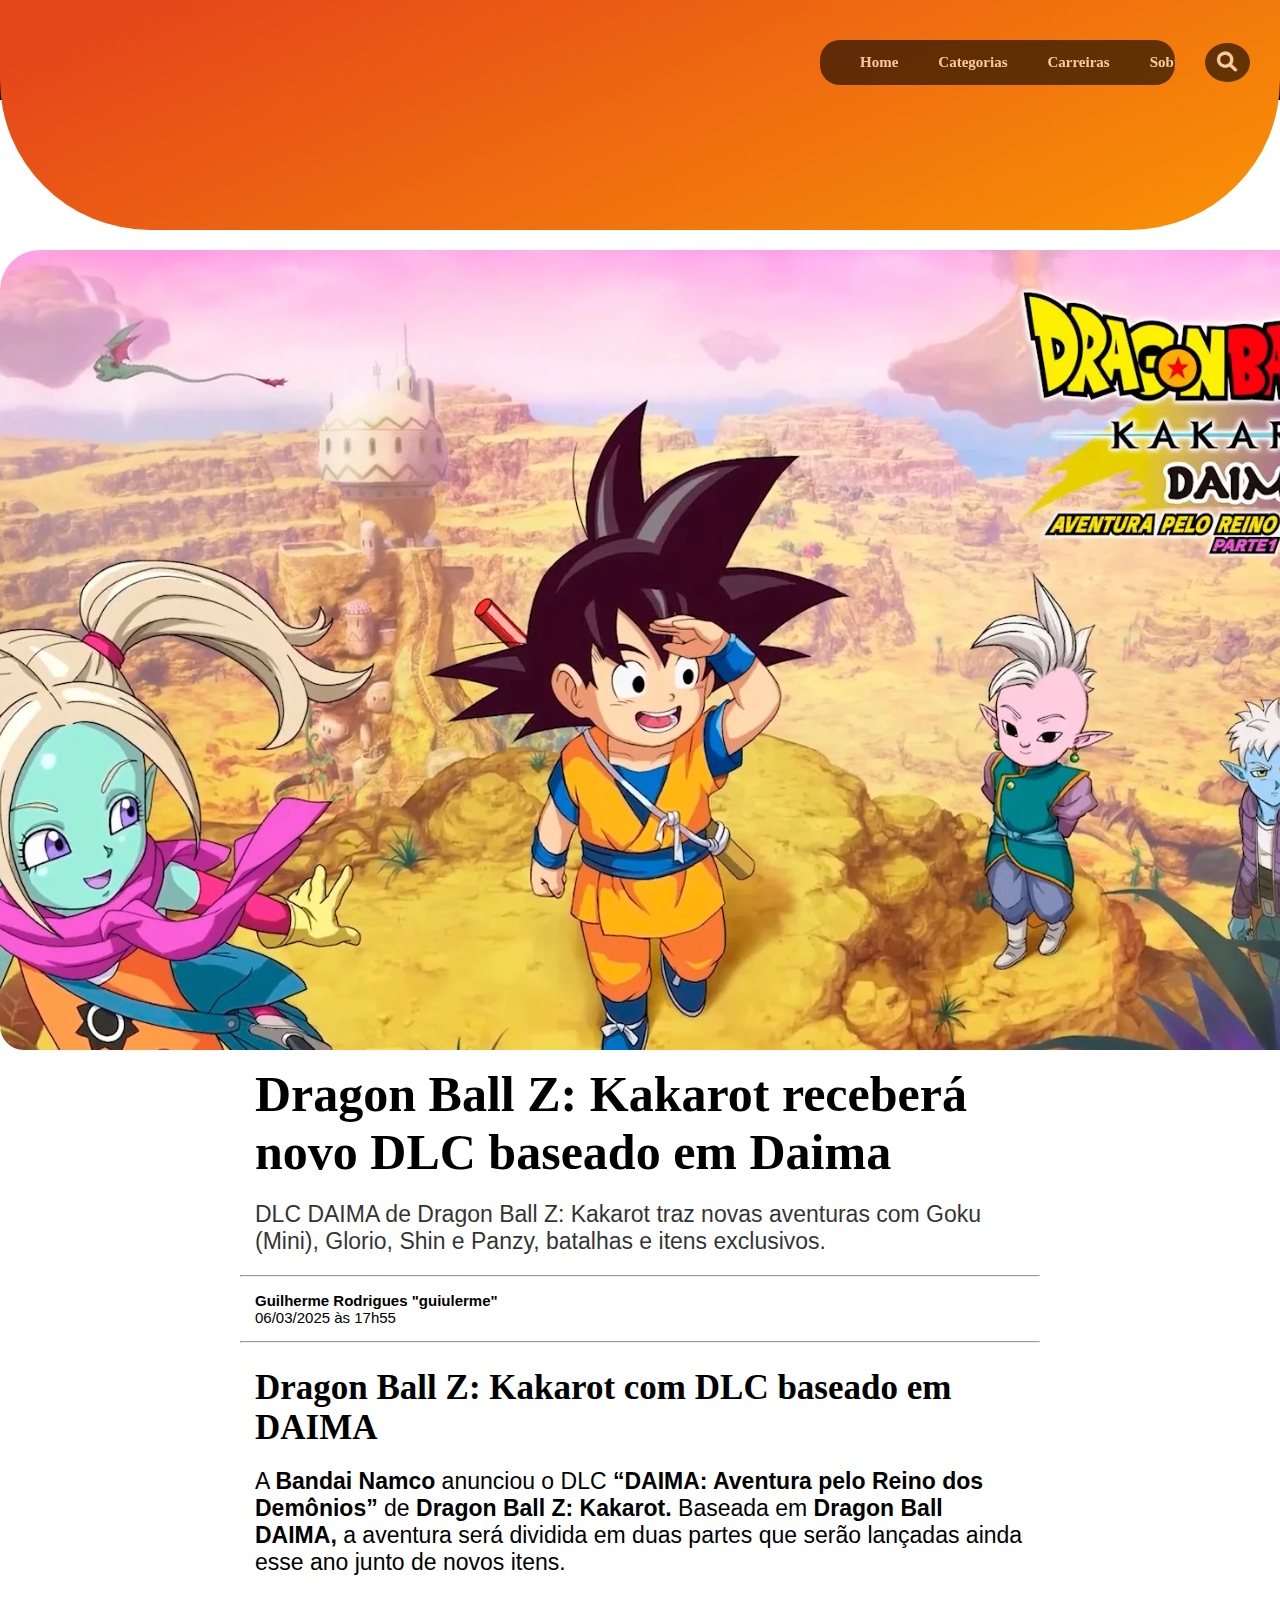
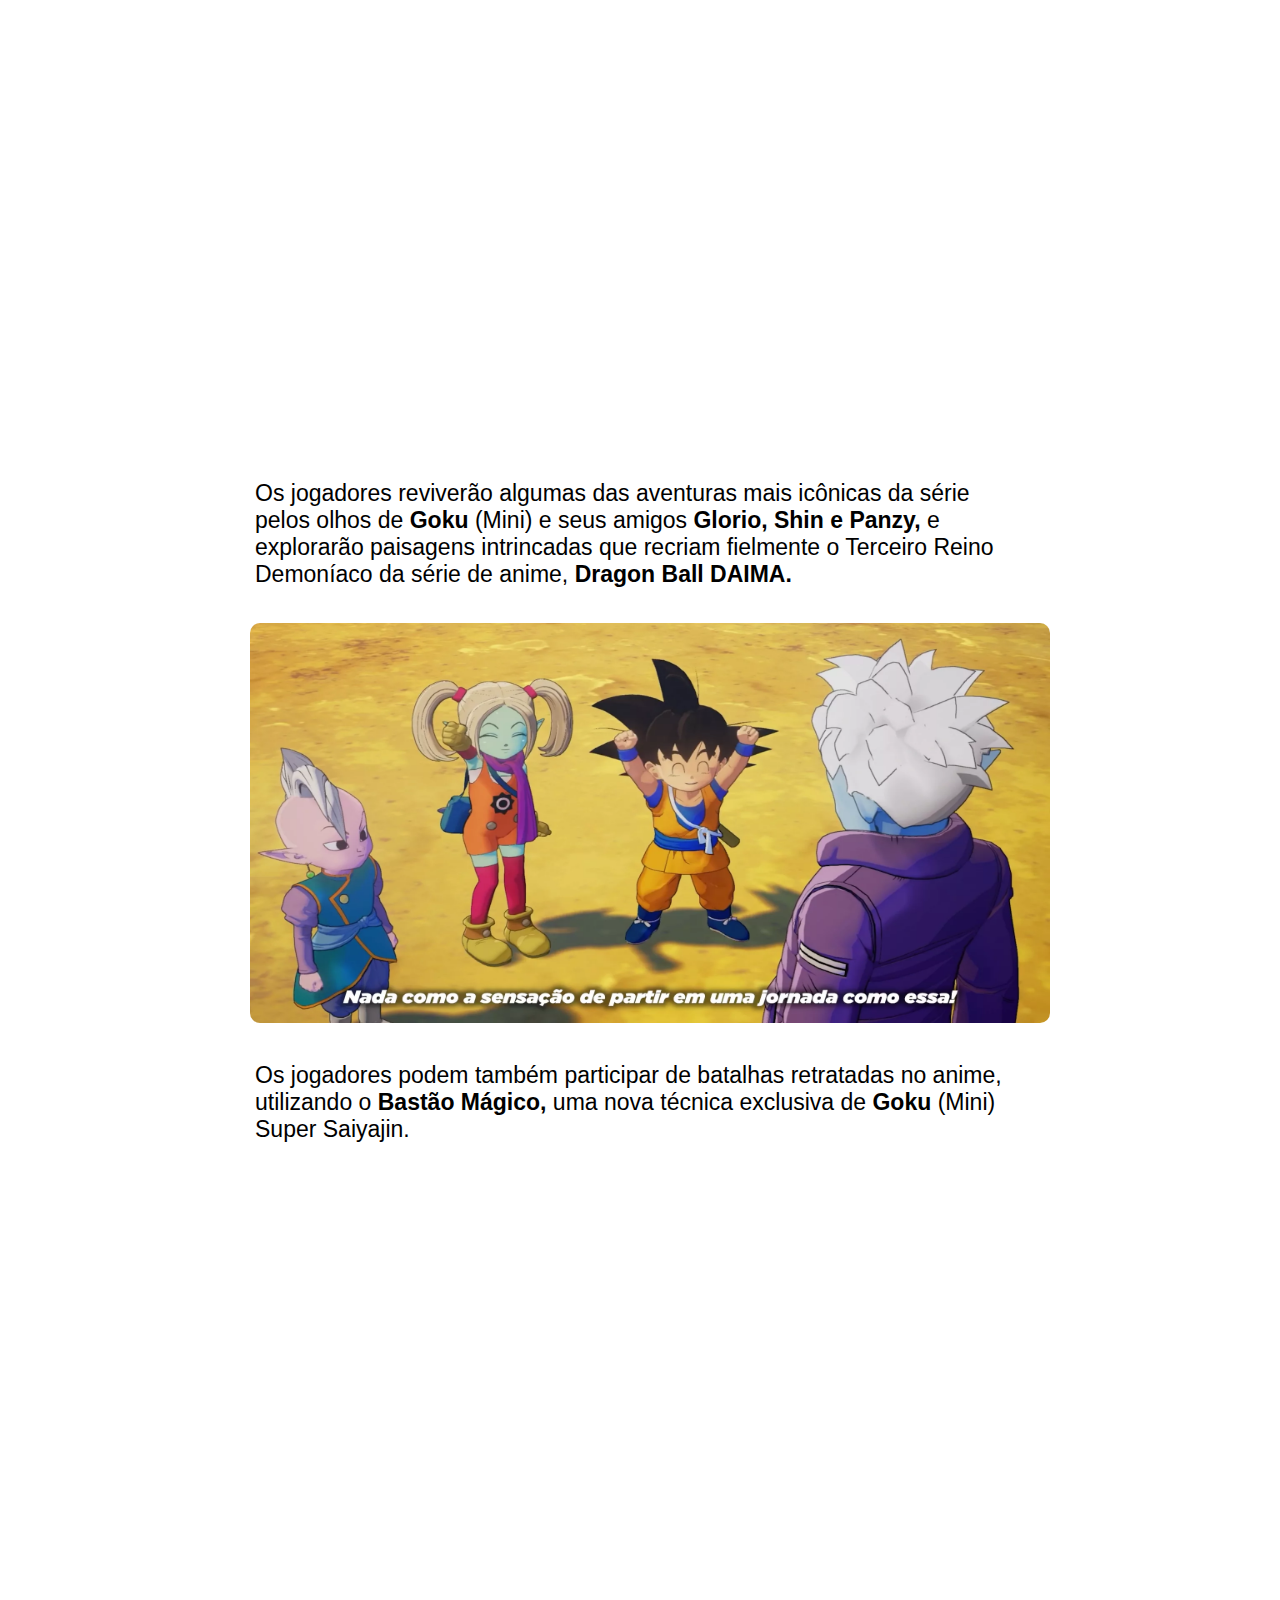
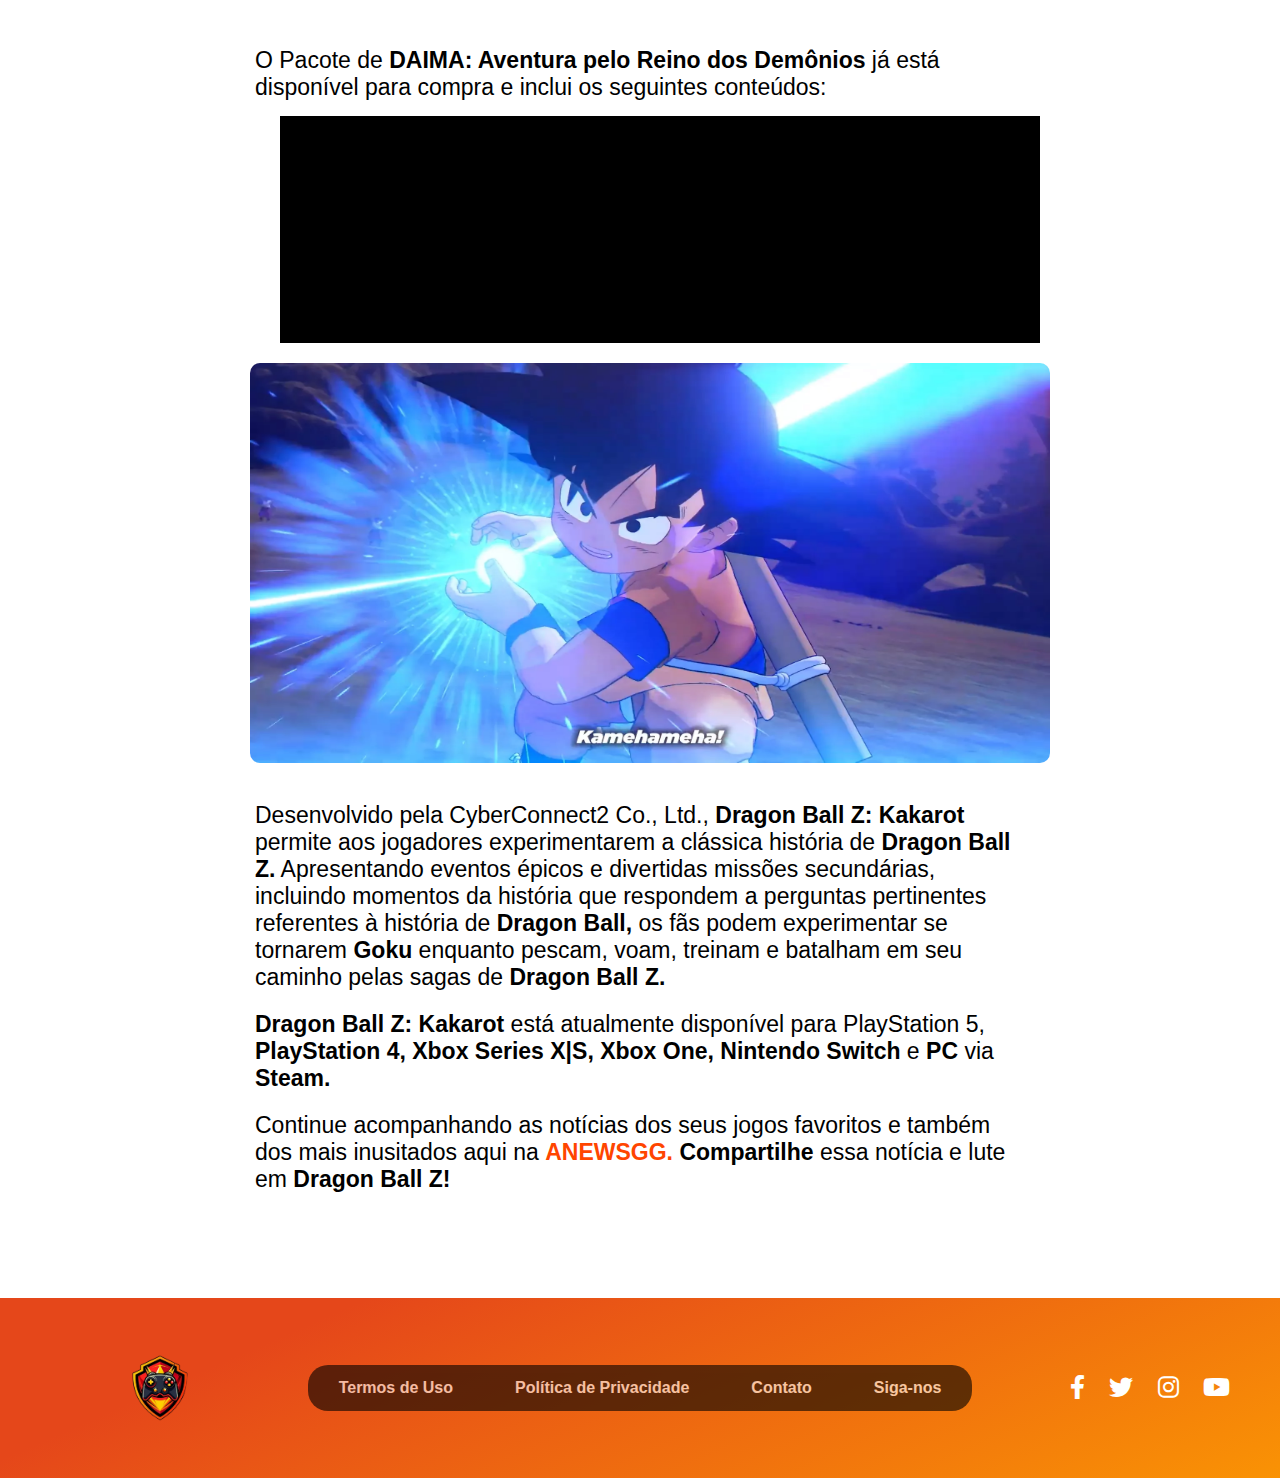
<file: site/noticia4.html>
<!DOCTYPE html>
<html lang="pt-br">
  <head>
    <meta charset="UTF-8" />
    <meta name="viewport" content="width=device-width, initial-scale=1.0" />
    <title>Dragon Ball Z: Kakarot receberá novo DLC baseado em Daima</title>
    <link rel="stylesheet" href="noticia4.css" />
    <link
      rel="stylesheet"
      href="https://cdnjs.cloudflare.com/ajax/libs/font-awesome/6.0.0-beta3/css/all.min.css"
    />
    <link rel="preconnect" href="https://fonts.googleapis.com" />
    <link rel="preconnect" href="https://fonts.gstatic.com" crossorigin />
    <link
      href="https://fonts.googleapis.com/css2?family=Lilita+One&display=swap"
      rel="stylesheet"
    />
  </head>
  <body>
    <header>
      <div class="nav">
        <div id="logo"></div>
        <h1>ANEWSGG</h1>
        <ul class="menu">
          <li><a href="index.html">Home</a></li>
          <li><a href="">Categorias</a></li>
          <li><a href="">Carreiras</a></li>
          <li><a href="">Sobre</a></li>
        </ul>
        <div class="fundo">
          <button class="pesquisa">
            <i class="fas fa-search"></i>
          </button>
        </div>
      </div>
      <div class="background-container"></div>
    </header>
    <main>
      <div id="principal">
        <!-- Imagem de aprensentação -->
        <div id="apresentacao_imagem"></div>
        <!-- Noticia -->
        <section>
          <!-- Apresentação da Noticia -->
          <article id="apresentacao_noticia">
            <!-- Titulo de apresentação -->
            <h1>Dragon Ball Z: Kakarot receberá novo DLC baseado em Daima</h1>
            <!-- Paragrafo de apresentação -->
            <p>
              DLC DAIMA de Dragon Ball Z: Kakarot traz novas aventuras com Goku
              (Mini), Glorio, Shin e Panzy, batalhas e itens exclusivos.
            </p>
          </article>

          <!-- Criador do Conteudo -->
          <aside>
            <hr />
            <p><span>Guilherme Rodrigues "guiulerme"</span></p>
            <p>06/03/2025 às 17h55</p>
            <hr />
          </aside>

          <!-- Noticia Completa -->
          <article>
            <!-- Titulo da Noticia -->
            <h2>Dragon Ball Z: Kakarot com DLC baseado em DAIMA</h2>
            <p>
              A <span>Bandai Namco</span> anunciou o DLC
              <span>“DAIMA: Aventura pelo Reino dos Demônios”</span> de
              <span>Dragon Ball Z: Kakarot.</span> Baseada em
              <span>Dragon Ball DAIMA,</span> a aventura será dividida em duas
              partes que serão lançadas ainda esse ano junto de novos itens.
            </p>
            <!-- Video sobre a noticia -->
            <iframe
              width="780"
              height="450"
              src="https://www.youtube.com/embed/VJkKj6_mIPc?si=eJTem_XmRljm7Rys"
              title="YouTube video player"
              frameborder="0"
              allow="accelerometer; autoplay; clipboard-write; encrypted-media; gyroscope; picture-in-picture; web-share"
              referrerpolicy="strict-origin-when-cross-origin"
              allowfullscreen
            ></iframe>
            <p>
              Os jogadores reviverão algumas das aventuras mais icônicas da
              série pelos olhos de <span>Goku</span> (Mini) e seus amigos
              <span>Glorio, Shin e Panzy,</span> e explorarão paisagens
              intrincadas que recriam fielmente o Terceiro Reino Demoníaco da
              série de anime, <span>Dragon Ball DAIMA.</span>
            </p>
            <!-- Imagem sobre a noticia -->
            <div>
              <img src="imagens/noticia4_img1.webp" alt="" />
            </div>
            <p>
              Os jogadores podem também participar de batalhas retratadas no
              anime, utilizando o <span>Bastão Mágico,</span> uma nova técnica
              exclusiva de <span>Goku</span> (Mini) Super Saiyajin.
            </p>
            <!-- Video sobre a Noticia -->
            <iframe
              width="780"
              height="450"
              src="https://www.youtube.com/embed/EjbUfgv_J6M?si=HsvRMvbxs4zbF0R3"
              title="YouTube video player"
              frameborder="0"
              allow="accelerometer; autoplay; clipboard-write; encrypted-media; gyroscope; picture-in-picture; web-share"
              referrerpolicy="strict-origin-when-cross-origin"
              allowfullscreen
            ></iframe>
            <p>
              O Pacote de
              <span>DAIMA: Aventura pelo Reino dos Demônios</span> já está
              disponível para compra e inclui os seguintes conteúdos:
            </p>
            <ul>
              <li>DAIMA: Aventura pelo Reino dos Demônios Parte 1;</li>
              <li>DAIMA: Aventura pelo Reino dos Demônios Parte 2;</li>
              <li>
                Bônus do Pacote DAIMA: Aventura pelo Reino dos Demônios —
                Banquete de Carne Supremo, Água Megassacra, Chifre de Dinossauro
                Roxo e Água Despertadora.
              </li>
            </ul>
            <!-- Imagem sobre a noticia -->
            <div>
              <img src="imagens/noticia4_img2.webp" alt="" />
            </div>
            <p>
              Desenvolvido pela CyberConnect2 Co., Ltd.,
              <span>Dragon Ball Z: Kakarot</span> permite aos jogadores
              experimentarem a clássica história de
              <span>Dragon Ball Z.</span> Apresentando eventos épicos e
              divertidas missões secundárias, incluindo momentos da história que
              respondem a perguntas pertinentes referentes à história de
              <span>Dragon Ball,</span> os fãs podem experimentar se tornarem
              <span>Goku</span> enquanto pescam, voam, treinam e batalham em seu
              caminho pelas sagas de <span>Dragon Ball Z.</span>
            </p>
            <p>
              <span>Dragon Ball Z: Kakarot</span> está atualmente disponível
              para PlayStation 5,
              <span
                >PlayStation 4, Xbox Series X|S, Xbox One, Nintendo Switch</span
              >
              e <span>PC</span> via <span>Steam.</span>
            </p>
            <p>
              Continue acompanhando as notícias dos seus jogos favoritos e
              também dos mais inusitados aqui na
              <a href="index.html" target="_blank"
                >ANEWSGG.</a
              >
              <span>Compartilhe</span> essa notícia e lute em
              <span>Dragon Ball Z!</span>
            </p>
          </article>
        </section>
      </div>
    </main>
    <footer>
      <div class="footer-container">
        <div class="footer-logo">
          <div id="logoFooter"></div> <!-- Logo -->
        </div>
        <div class="footer-links">
          <ul class="footer-menu">
            <li><a href="">Termos de Uso</a></li>
            <li><a href="">Política de Privacidade</a></li>
            <li><a href="">Contato</a></li>
            <li><a href="">Siga-nos</a></li>
          </ul>
        </div>
        <div class="footer-social-media">
          <a href="" class="social-icon"><i class="fab fa-facebook-f"></i></a>
          <a href="" class="social-icon"><i class="fab fa-twitter"></i></a>
          <a href="" class="social-icon"><i class="fab fa-instagram"></i></a>
          <a href="" class="social-icon"><i class="fab fa-youtube"></i></a>
        </div>
      </div>
    </footer>
  </body>
</html>
</file>
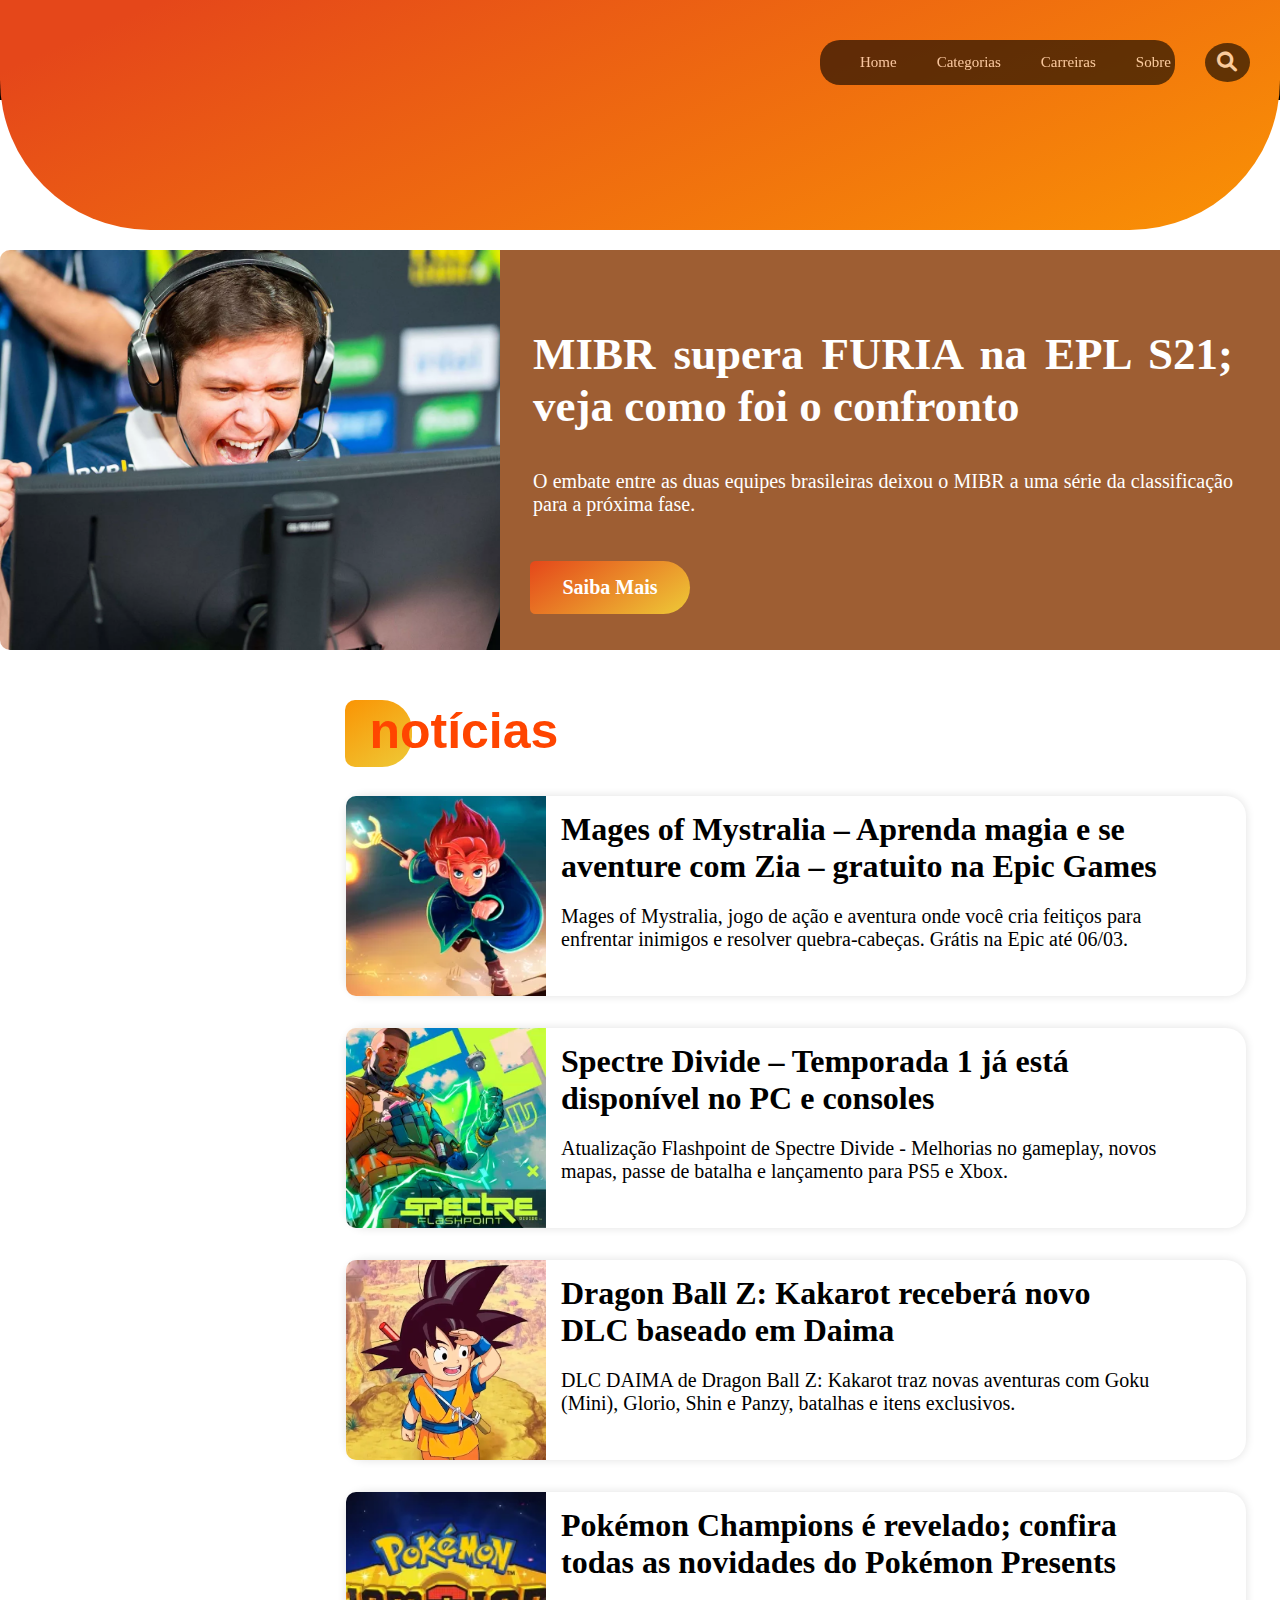
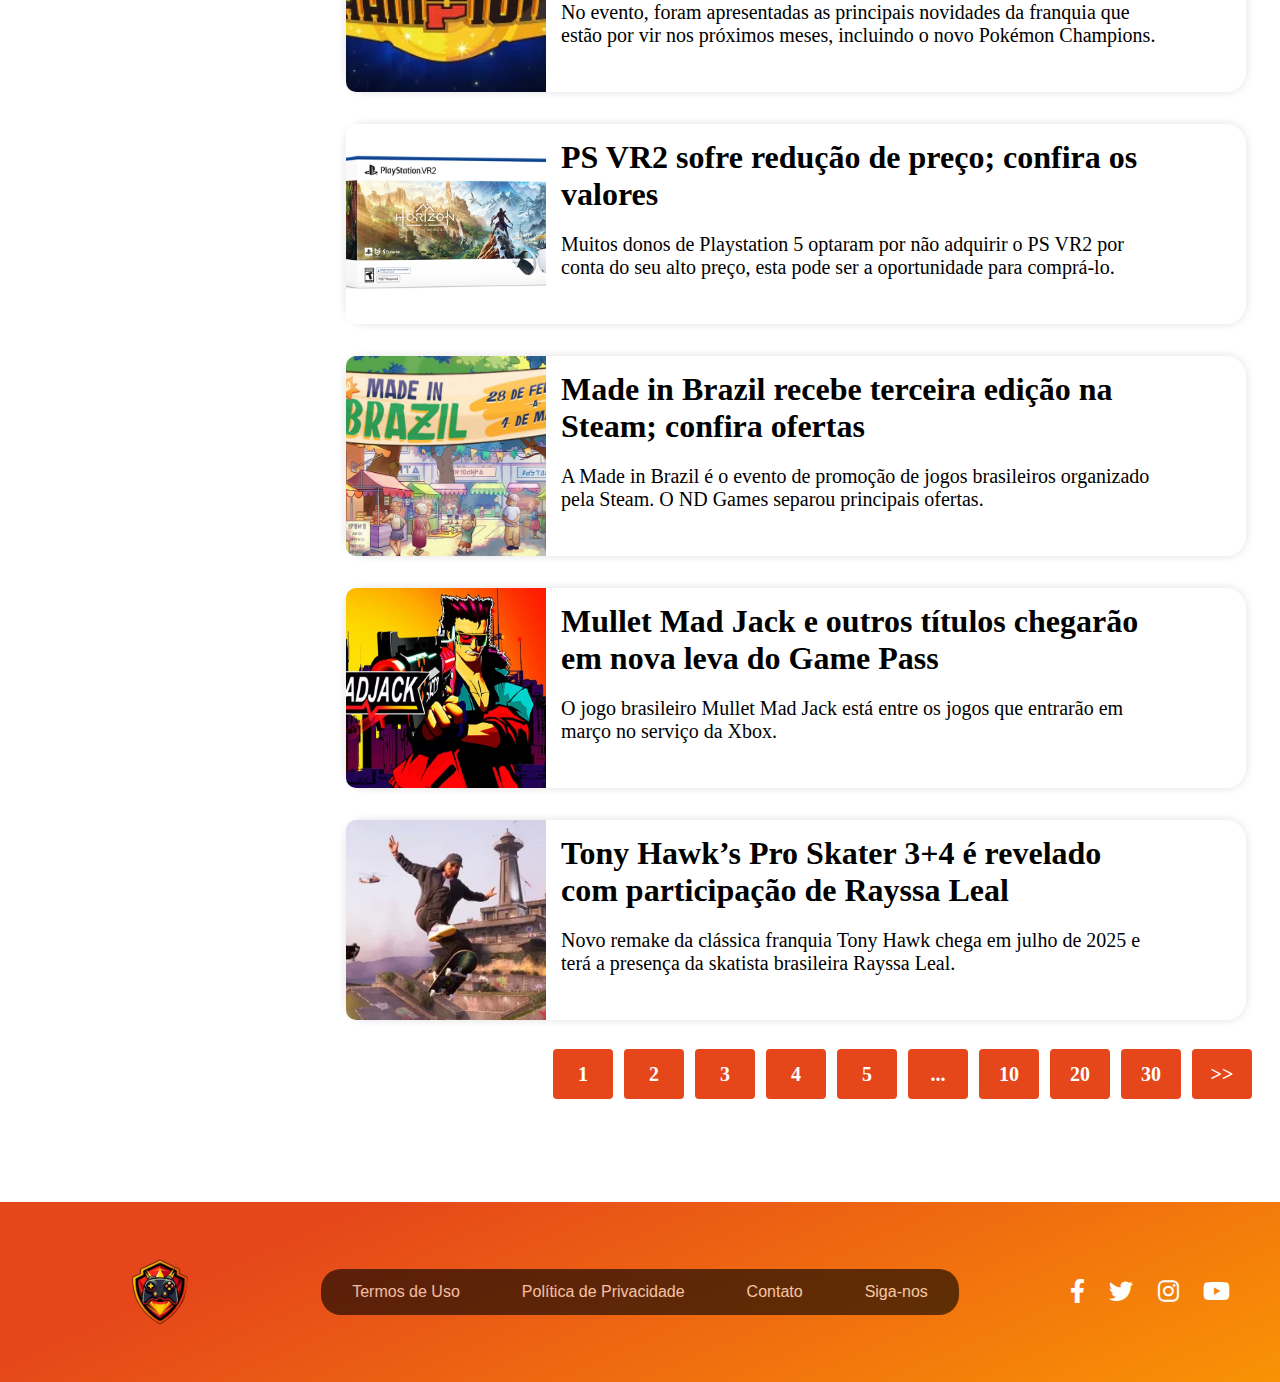
<file: site/verTodos.html>
<!DOCTYPE html>
<html lang="pt-BR">

<head>
    <meta charset="UTF-8">
    <meta name="viewport" content="width=device-width, initial-scale=1.0">
    <title>Notícias</title>
    <link rel="stylesheet" href="verTodos.css">
    <link rel="stylesheet" href="https://cdnjs.cloudflare.com/ajax/libs/font-awesome/6.0.0-beta3/css/all.min.css"/>
    <link rel="preconnect" href="https://fonts.googleapis.com">
    <link rel="preconnect" href="https://fonts.gstatic.com" crossorigin>
    <link href="https://fonts.googleapis.com/css2?family=Lilita+One&display=swap" rel="stylesheet">
</head>

<body>
    <header>
        <div class="nav">
          <div id="logo"></div>
          <h1>ANEWSGG</h1>
          <ul class="menu">
            <li><a href="index.html">Home</a></li>
            <li><a href="">Categorias</a></li>
            <li><a href="">Carreiras</a></li>
            <li><a href="">Sobre</a></li>
          </ul>
          <div class="fundo">
            <button class="pesquisa">
              <i class="fas fa-search"></i>
            </button>
          </div>
        </div>
        <div class="background-container"></div>
      </header>
      
    <main>

        <!-- Linha da Primeira Noticia -->
        <div id="linhaPrimeiraNoticia">
            <!-- Coluna da Primeira Noticia -->
            <article>
                <!-- Primeira Noticia -->
                <div id="primeiraNoticia">
                    <!-- Imagem da Primeira Noticia -->
                    <div id="imagemPrimeiraNoticia"></div>
                    <!-- Titulo e Descrição da Primeira Noticia -->
                    <div id="textoPrimeiraNoticia">
                        <!-- Titulo da Primeira Noticia -->
                        <a class="link_news" href="noticia3.html">
                            <h1>MIBR supera FURIA na EPL S21; veja como foi o confronto</h1>
                        </a>
                        <!-- Descrição da Primeira Noticia -->
                        <p>O embate entre as duas equipes brasileiras deixou o MIBR a uma série da classificação para a
                            próxima fase.</p>
                        <!-- Link da Primeira Noticia Completa -->
                        <div id="link_saibaMais">
                            <a href="noticia3.html">Saiba Mais</a>
                        </div>
                    </div>
                </div>
            </article>
        </div>

        <div id="inicioMain">
            <div id="decoracao">
                <div></div>
                <h1 id="tituloMain">notícias</h1>
            </div>
        </div>

        <!-- Noticia 1 -->
        <!-- linhas das noticias restantes -->
        <div class="linhas">
            <!-- coluna das noticias -->
            <article id="noticiasRestantes">
                <!-- noticia 1 -->
                <div class="noticia">
                    <!-- imagem da noticia -->
                    <div id="imagemNoticiaRestante1" class="imagemNoticia"></div>
                    <!-- Titulo e descrição da noticia -->
                    <div class="textoNoticia">
                        <!-- Titulo da Noticia -->
                        <a class="link_news" href="noticia1.html">
                            <h1>Mages of Mystralia – Aprenda magia e se aventure com Zia – gratuito na Epic Games</h1>
                        </a>
                        <!-- descrição da noticia -->
                        <p>Mages of Mystralia, jogo de ação e aventura onde você cria feitiços para enfrentar inimigos e resolver quebra-cabeças. Grátis na Epic até 06/03.</p>
                    </div>
                </div>
            </article>
        </div>
        <!-- Noticia 2 -->
        <!-- linhas das noticias restantes -->
        <div class="linhas">
            <!-- coluna das noticias -->
            <article id="noticiasRestantes">
                <!-- noticia 1 -->
                <div class="noticia">
                    <!-- imagem da noticia -->
                    <div id="imagemNoticiaRestante2" class="imagemNoticia"></div>
                    <!-- Titulo e descrição da noticia -->
                    <div class="textoNoticia">
                        <!-- Titulo da Noticia -->
                        <a class="link_news" href="noticia2.html">
                            <h1>Spectre Divide – Temporada 1 já está disponível no PC e consoles</h1>
                        </a>
                        <!-- descrição da noticia -->
                        <p>Atualização Flashpoint de Spectre Divide - Melhorias no gameplay, novos mapas, passe de batalha e lançamento para PS5 e Xbox.</p>
                    </div>
                </div>
            </article>
        </div>
        <!-- Noticia 3 -->
        <!-- linhas das noticias restantes -->
        <div class="linhas">
            <!-- coluna das noticias -->
            <article id="noticiasRestantes">
                <!-- noticia 1 -->
                <div class="noticia">
                    <!-- imagem da noticia -->
                    <div id="imagemNoticiaRestante3" class="imagemNoticia"></div>
                    <!-- Titulo e descrição da noticia -->
                    <div class="textoNoticia">
                        <!-- Titulo da Noticia -->
                        <a class="link_news" href="noticia4.html">
                            <h1>Dragon Ball Z: Kakarot receberá novo DLC baseado em Daima</h1>
                        </a>
                        <!-- descrição da noticia -->
                        <p>DLC DAIMA de Dragon Ball Z: Kakarot traz novas aventuras com Goku (Mini), Glorio, Shin e Panzy, batalhas e itens exclusivos.</p>
                    </div>
                </div>
            </article>
        </div>
        <!-- Noticia 4 -->
        <!-- linhas das noticias restantes -->
        <div class="linhas">
            <!-- coluna das noticias -->
            <article id="noticiasRestantes">
                <!-- noticia 1 -->
                <div class="noticia">
                    <!-- imagem da noticia -->
                    <div id="imagemNoticiaRestante4" class="imagemNoticia"></div>
                    <!-- Titulo e descrição da noticia -->
                    <div class="textoNoticia">
                        <!-- Titulo da Noticia -->
                        <a class="link_news" href="">
                            <h1>Pokémon Champions é revelado; confira todas as novidades do Pokémon Presents</h1>
                        </a>
                        <!-- descrição da noticia -->
                        <p>No evento, foram apresentadas as principais novidades da franquia que estão por vir nos próximos meses, incluindo o novo Pokémon Champions.</p>
                    </div>
                </div>
            </article>
        </div>
        <!-- Noticia 5 -->
        <!-- linhas das noticias restantes -->
        <div class="linhas">
            <!-- coluna das noticias -->
            <article id="noticiasRestantes">
                <!-- noticia 1 -->
                <div class="noticia">
                    <!-- imagem da noticia -->
                    <div id="imagemNoticiaRestante5" class="imagemNoticia"></div>
                    <!-- Titulo e descrição da noticia -->
                    <div class="textoNoticia">
                        <!-- Titulo da Noticia -->
                        <a class="link_news" href="">
                            <h1>PS VR2 sofre redução de preço; confira os valores</h1>
                        </a>
                        <!-- descrição da noticia -->
                        <p>Muitos donos de Playstation 5 optaram por não adquirir o PS VR2 por conta do seu alto preço, esta pode ser a oportunidade para comprá-lo.</p>
                    </div>
                </div>
            </article>
        </div>
        <!-- Noticia 6 -->
        <!-- linhas das noticias restantes -->
        <div class="linhas">
            <!-- coluna das noticias -->
            <article id="noticiasRestantes">
                <!-- noticia 1 -->
                <div class="noticia">
                    <!-- imagem da noticia -->
                    <div id="imagemNoticiaRestante6" class="imagemNoticia"></div>
                    <!-- Titulo e descrição da noticia -->
                    <div class="textoNoticia">
                        <!-- Titulo da Noticia -->
                        <a class="link_news" href="">
                            <h1>Made in Brazil recebe terceira edição na Steam; confira ofertas</h1>
                        </a>
                        <!-- descrição da noticia -->
                        <p>A Made in Brazil é o evento de promoção de jogos brasileiros organizado pela Steam. O ND Games separou principais ofertas.</p>
                    </div>
                </div>
            </article>
        </div>
        <!-- Noticia 7 -->
        <!-- linhas das noticias restantes -->
        <div class="linhas">
            <!-- coluna das noticias -->
            <article id="noticiasRestantes">
                <!-- noticia 1 -->
                <div class="noticia">
                    <!-- imagem da noticia -->
                    <div id="imagemNoticiaRestante7" class="imagemNoticia"></div>
                    <!-- Titulo e descrição da noticia -->
                    <div class="textoNoticia">
                        <!-- Titulo da Noticia -->
                        <a class="link_news" href="">
                            <h1>Mullet Mad Jack e outros títulos chegarão em nova leva do Game Pass</h1>
                        </a>
                        <!-- descrição da noticia -->
                        <p>O jogo brasileiro Mullet Mad Jack está entre os jogos que entrarão em março no serviço da Xbox.</p>
                    </div>
                </div>
            </article>
        </div>
        <!-- Noticia 8 -->
        <!-- linhas das noticias restantes -->
        <div class="linhas">
            <!-- coluna das noticias -->
            <article id="noticiasRestantes">
                <!-- noticia 1 -->
                <div class="noticia">
                    <!-- imagem da noticia -->
                    <div id="imagemNoticiaRestante8" class="imagemNoticia"></div>
                    <!-- Titulo e descrição da noticia -->
                    <div class="textoNoticia">
                        <!-- Titulo da Noticia -->
                        <a class="link_news" href="">
                            <h1>Tony Hawk’s Pro Skater 3+4 é revelado com participação de Rayssa Leal</h1>
                        </a>
                        <!-- descrição da noticia -->
                        <p>Novo remake da clássica franquia Tony Hawk chega em julho de 2025 e terá a presença da skatista brasileira Rayssa Leal.</p>
                    </div>
                </div>
            </article>
        </div>
        <!-- Links das proximas paginas -->
        <div id="linkProximaPaginas">   
            <a href="">1</a>
            <a href="">2</a>
            <a href="">3</a>
            <a href="">4</a>
            <a href="">5</a>
            <a href="">...</a>
            <a href="">10</a>
            <a href="">20</a>
            <a href="">30</a>
            <a href="">>></a>
        </div>
    </main>
    <footer>
        <div class="footer-container">
          <div class="footer-logo">
            <div id="logoFooter"></div> <!-- Logo -->
          </div>
          <div class="footer-links">
            <ul class="footer-menu">
              <li><a href="">Termos de Uso</a></li>
              <li><a href="">Política de Privacidade</a></li>
              <li><a href="">Contato</a></li>
              <li><a href="">Siga-nos</a></li>
            </ul>
          </div>
          <div class="footer-social-media">
            <a href="" class="social-icon"><i class="fab fa-facebook-f"></i></a>
            <a href="" class="social-icon"><i class="fab fa-twitter"></i></a>
            <a href="" class="social-icon"><i class="fab fa-instagram"></i></a>
            <a href="" class="social-icon"><i class="fab fa-youtube"></i></a>
          </div>
        </div>
      </footer>
</body>
</html>
</file>
<file: site/style.css>
ul {
    list-style: none;
    background-color: black;
    padding: 1px;
    overflow: hidden;
}
li {
    float: right;
}
li a {
    display: flex;
    color: white;
    text-align: center;
    padding: 14px 16px;
    text-decoration: none;
}
li a:hover {
    background-color: #111;
}
main {
    display: flex;
    flex-direction: column;
    align-items: center;
    margin: -25.8px;
}
.colunas {
    display: flex;
    margin: 20px;
    padding: 10px;
    background-color: blue;
}
article {
    flex: 1;
    margin: 10px;
    padding: 10px;
    background-color: darkgray;
}
.nav {
    width: 100%;
    height: 100px;
    display: flex;
    position: fixed;
    justify-content: right;
    align-items: center;
    top: 0;
    left: 0;
    z-index: 1000;
    flex-grow: 1;
}
.menu {
    background-color: black;
    opacity: 0.6;
    display: flex;
    list-style-type: none;
    height: 5vh;
    align-items: center;
    justify-content: space-between;
    width: 35vh;
    margin: 25px 30px 0px 0px;
    padding: 0 20px 0 20px;
    border-radius: 20px;
}
.menu li a {
    color: white;
    text-decoration: none;
    font-size: 15px;
    padding: 20px;
    transition: background-color 0.3s ease;
}
.fundo {
    display: flex;
    align-items: center;
}
.pesquisa {
    background-color: black;
    border-radius: 100%;
    opacity: 0.6;
    color: white;
    border: none;
    margin: 25px 30px 0 0;
    padding: 8px 12px;
    cursor: pointer;
    font-size: 20px;
}
.pesquisa i {
    margin-right: 1px;
}
.pesquisa:hover {
    color: #555;
}
header {
    display: flex;
    justify-content: space-between;
    align-items: center;
    padding: 0px;
    box-sizing: border-box;
    width: 100%;
    height: 30px;
    margin: 0px 0px 250px 0px;
}
#inicioMain {
    width: 100%;
    margin-bottom: 60px;
}
#decoracao {
    background-color: black;
    width: 67px;
    height: 80px;
    float: left;
    margin-left: 100px;
    font-size: 40px;
    border-top-left-radius: 10px;
    border-bottom-left-radius: 10px;
    border-top-right-radius: 50px;
    border-bottom-right-radius: 50px;
    background: linear-gradient(146.31deg, rgb(250, 148, 4), rgb(238, 202, 55));
}
#tituloMain {
    float: left;
    margin-top: 9px;
    margin-left: 20px;
    font-size: 50px;
    /* translate: -44%; */
    color: black;
    font-family: sans-serif;
    color: orangered;
    font-family: "Roboto", sans-serif;
}
#btTodos {
    width: 150px;
    height: 30px;
    text-align: center;
    border-top-left-radius: 10px;
    border-bottom-left-radius: 10px;
    border-top-right-radius: 30px;
    border-bottom-right-radius: 30px;
    float: right;
    margin-right: 100px;
    background: linear-gradient(156.30deg, rgb(229, 71, 26), rgb(250, 148, 4));
    font-size: 25px;
    padding: 10px;
    margin-top: 20px;
}
#btTodos:hover {
    background: linear-gradient(146.31deg, rgb(250, 148, 4), rgb(238, 202, 55));
}
#textoBtTodos {
    color: white;
    font-family: "Roboto", sans-serif;
    font-weight: bold;
    text-decoration: none;
}
.link_news {
    text-decoration: none;
    color: black;
}
.linhas {
    display: flex;
    margin: 5px;
    padding: 0px;
    background-color: transparent;
}
article {
    display: flex;
    flex: 1;
    background-color: transparent;
    padding: 0px;
}
/* Bloco inteiro da Noticia */
.noticia {
    display: flex;
    border-radius: 10px;
    border-radius: 10px;
    box-shadow: 0px 0px 10px rgba(0, 0, 0, 0.123);
    margin-left: 10px;
    margin-right: 10px;
    width: 850px;
    padding: 0px;
    background-color: white;
}
/* Imagens das Noticias */
.imagemNoticia {
    background-position: center;
    background-size: cover;
    height: 200px;
    width: 200px;
    margin-left: opx;
    border-top-left-radius: 10px;
    border-bottom-left-radius: 10px;
}
#imagemNoticia1 {
    background-image: url(imagens/verTodos/noticiaRestante9.webp);
    height: 200px;
    width: 200px;
}
#imagemNoticia2 {
    background-image: url(imagens/verTodos/noticiaRestante10.webp);
    height: 200px;
    width: 200px;
}
#imagemNoticia3 {
    background-image: url(imagens/verTodos/noticiaRestante11.webp);
    height: 200px;
    width: 200px;
}
#imagemNoticia4 {
    background-image: url(imagens/verTodos/noticiaRestante3.webp);
    height: 200px;
    width: 200px;
}
#imagemNoticia5 {
    background-image: url(imagens/verTodos/noticiaRestante4.webp);
    height: 200px;
    width: 200px;
}
#imagemNoticia6 {
    background-image: url(imagens/verTodos/noticiaRestante5.webp);
    height: 200px;
    width: 200px;
}
/* Todos os textos da noticia */
.textoNoticia {
    margin-top: 15px;
    margin-right: 20px;
    width: 650px;
}
h1 {
    margin: 0px 5px 18px 10px;
    padding: 3px 5px 0px 3px;
}
p {
    margin: 3px 5px 0px 10px;
    padding: 3px 5px 0px 3px;
    text-align: justify;
    font-size: 20px;
}
body {
    margin: 0px;
    padding: 0px;
}
.background-container {
    width: 100%;
    height: 46.7vh;
    background: linear-gradient(156.30deg, rgb(229, 71, 26) 21.795%, rgb(250, 148, 4) 101.627%), rgb(238, 202, 55);
    background-position: top;
    background-size: cover;
    background-repeat: no-repeat;
    border-bottom-right-radius: 150px;
    border-bottom-left-radius: 150px;
    overflow: hidden;
    padding: 0px;
    margin: 0px;
    position: fixed;
}

/* ---- NOTICIAS DO DIA ---- */
#noticiasDoDia {
    padding: 0px;
    display: flex;
    width: 1598px;
    height: 500px;
    margin-bottom: 100px;
    background-color: transparent;
}
.noticiaDoDia {
    display: block;
    height: 500px;
    width: 380px;
    box-shadow: 0px 25px 50px 0px rgba(93, 93, 93, 0.12);
    background-color: transparent;
    margin-right: 25px;
    border-radius: 20px;
}
.imagemNoticiaDoDia {
    background-size: cover;
    background-position: center;
    background-repeat: no-repeat;
    height: 260px;
    width: 380px;
    padding: 0px;
    margin: 0px;
    border-top-right-radius: 20px;
    margin-bottom: 30px;
    border-top-left-radius: 20px;
}
.textoNoticiaDoDia {
    margin: auto;
    padding-left: 20px;
    padding-right: 20px;
    text-align: center
}
.textoNoticiaDoDia p {
    margin-bottom: 20px;
    text-align: center;
}
.textoNoticiaDoDia h1 {
    font-size: 25px;
    color: black;
    transition: color 0.5s ease;
}
.textoNoticiaDoDia h1:hover {
    color: orange;
}
.textoNoticiaDoDia a {
    text-decoration: none;
}
#imagemNoticiaDoDia1 {
    background-image: url(imagens/verTodos/primeiraNoticia.webp);
}
#imagemNoticiaDoDia2 {
    background-image: url(imagens/verTodos/noticiaRestante1.webp);
}
#imagemNoticiaDoDia3 {
    background-image: url(imagens/verTodos/noticiaRestante2.webp);
}
#imagemNoticiaDoDia4 {
    background-image: url(imagens/noticia4_destaqueFundo.webp);
}
.nav h1 {
    transform: translate(-500%, 180%);
    font-size: 40px;
    color: black;
    font-family: "Lilita One", sans-serif;
    text-shadow: white 1.5px 0px 4px;
}
#logo {
    background-image: url(imagens/logo.png);
    transform: translate(-370%, 15%);
    background-size: cover;
    width: 200px;
    height: 200px;
}
footer {
    background: linear-gradient(156.30deg, rgb(229, 71, 26) 21.795%, rgb(250, 148, 4) 101.627%), rgb(238, 202, 55) !important;
    padding: 40px 20px;
    color: white;
    text-align: center;
    font-family: 'Roboto', sans-serif;
    margin-top: 100px;
}

.footer-container {
    display: flex;
    justify-content: space-between;
    align-items: center;
    max-width: 1200px;
    margin: 0 auto;
}

.footer-logo {
    width: 20%;
}

#logoFooter {
    background-image: url(imagens/logo.png);
    background-size: cover;
    width: 100px;
    height: 100px;
    margin: 0 auto;
}

.footer-links {
    flex: 1;
    display: flex;
    justify-content: center;
}

.footer-menu {
    background-color: black;
    opacity: 0.6;
    display: flex;
    list-style-type: none;
    display: flex;
    list-style: none;
    padding: 0;
    margin: 0;
    align-items: center;
    justify-content: space-between;
    border-radius: 20px;
}

.footer-menu li {
    margin: 0 15px;
}

.footer-menu a {
    text-decoration: none;
    color: white;
    font-size: 16px;
    padding: 14px 16px;
    display: flex;
    align-items: center;
    transition: background-color 0.3s ease;
}

.footer-menu a:hover {
    background-color: #111;
    color: #f8f8f8;
}

.footer-social-media {
    width: 20%;
    text-align: right;
}

.social-icon {
    color: white;
    font-size: 24px;
    margin: 0 10px;
    transition: color 0.3s ease;
}

.social-icon:hover {
    color: #555;
}
fieldset {
    border: 1px solid white;
    border-radius: 8px;
    width: 268px;
    height: 30px;
    margin-top: -8px;
    padding-left: 20px;
    padding-right: 20px;
    display: block !important;
}
legend {
    float: none;
    width: auto;
    padding: 0 5px;
    margin: 0;
    color: white;
    font-weight: 600;
    font-size: 15px;
    box-sizing: border-box;
    display: block;
    unicode-bidi: isolate;
    padding-inline: 2px;
}
span {
    position: relative;
    font-size: 100%;
    clear: left;
    box-sizing: border-box;
}
input {
    width: 100%;
    height: 20px;
    color: white;
    direction: ltr;
    background: none;
    font-size: 14px;
    border: 0 !important;
    box-sizing: border-box;
}
</file>
<file: site/noticia1.css>
* {
    padding: 0px;
    margin: 0px;
}
ul {
    list-style: none;
    background-color: black;
    padding: 1px;
    overflow: hidden;
}
li {
    float: right;
}
li a {
    display: flex;
    color: white;
    text-align: center;
    padding: 14px 16px;
    text-decoration: none;
}
li a:hover {
    background-color: #111;
}
.nav {
    width: 100%;
    height: 100px;
    display: flex;
    position: fixed;
    justify-content: right;
    align-items: center;
    top: 0;
    left: 0;
    z-index: 1000;
    flex-grow: 1;
}
.menu {
    background-color: black;
    opacity: 0.6;
    display: flex;
    list-style-type: none;
    height: 5vh;
    align-items: center;
    justify-content: space-between;
    width: 35vh;
    margin: 25px 30px 0px 0px;
    padding: 0 20px 0 20px;
    border-radius: 20px;
}
.menu li a {
    color: white;
    text-decoration: none;
    font-size: 15px;
    padding: 20px;
    transition: background-color 0.3s ease;
}
.fundo {
    display: flex;
    align-items: center;
}
.pesquisa {
    background-color: black;
    border-radius: 100%;
    opacity: 0.6;
    color: white;
    border: none;
    margin: 25px 30px 0 0;
    padding: 8px 12px;
    cursor: pointer;
    font-size: 20px;
}
.pesquisa i {
    margin-right: 1px;
}
.pesquisa:hover {
    color: #555;
}
header {
    position: fixed; /* Fixa o cabeçalho */
    top: 0;
    left: 0;
    width: 100%;
    z-index: 1000; /* Garante que o cabeçalho fique sobre outros elementos */
    display: flex;
    justify-content: space-between;
    align-items: center;
    padding: 0;
    box-sizing: border-box;
    height: 100px; /* Altura do cabeçalho */
    background-color: black; /* Cor do fundo */
}

#apresentacao_imagem {
    background-image: url(imagens/noticia1_destaqueFundo.webp);
    width: 1500px;
    height: 800px;
    background-size: cover;
    background-position: center;
    border-radius: 40px 40px 24px 24px;
    margin: auto;
    margin-top: 250px;
}

section {
    width: 800px;
    margin: auto;
}
#apresentacao_noticia h1 {
    font-size: 50px;
}
#apresentacao_noticia p {
    opacity: 80%;
}
h1 {
    margin: 10px;
    padding: 5px;
}
h2 {
    margin: 10px;
    margin-top: 20px;
    padding: 5px;
    font-size: 35px;
}
p {
    margin: 10px;
    padding: 5px;
    font-size: 23px;
    font-family: 'Segoe UI', Tahoma, Geneva, Verdana, sans-serif, 'Arial Narrow', Arial, sans-serif;
}
aside p {
    margin: 0px;
    padding: 0px;
    font-size: 15px;
    margin-left: 15px;
}
aside hr {
    margin-top: 15px;
    margin-bottom: 15px;
}
pre {
    margin: 10px;
    margin-top: 27px;
    padding: 5px;
    font-size: 18px;
}
main ul {
    margin-left: 40px;
}
main li {
    margin: 10px;
    padding: 5px;
    font-size: 23px;
    font-family: 'Segoe UI', Tahoma, Geneva, Verdana, sans-serif, 'Arial Narrow', Arial, sans-serif;
}
main li::marker {
    color: purple;
}
img {
    padding: 10px;
    width: 800px;
    height: 400px;
    border-radius: 20px;
    margin-top: 10px;
    margin-bottom: 10px;
}
iframe {
    padding: 10px;
}
span {
    font-weight: bold;
}
a {
    text-decoration: none;
    font-weight: bold;
    color: orangered;
}
.background-container {
    width: 100%;
    height: 40vh;
    background: linear-gradient(156.30deg, rgb(229, 71, 26) 21.795%, rgb(250, 148, 4) 101.627%), rgb(238, 202, 55);
    background-position: top;
    background-size: cover;
    background-repeat: no-repeat;
    border-bottom-right-radius: 150px;
    border-bottom-left-radius: 150px;
    overflow: hidden;
    padding: 0px;
    margin: 0px;
}
.nav h1 {
    transform: translate(-495%, 150%);
    font-size: 40px;
    color: black;
    font-family: "Lilita One", sans-serif;
    text-shadow: white 1.5px 0px 4px;
}
#logo {
    background-image: url(imagens/logo.png);
    transform: translate(-370%, 15%);
    background-size: cover;
    width: 200px;
    height: 200px;
}
/* #principal {
    margin-top: 200px;
    transform: translate(0%, 1.7%);
} */
footer {
    background: linear-gradient(156.30deg, rgb(229, 71, 26) 21.795%, rgb(250, 148, 4) 101.627%), rgb(238, 202, 55) !important;
    padding: 40px 20px;
    color: white;
    text-align: center;
    font-family: 'Roboto', sans-serif;
    margin-top: 100px;
}

.footer-container {
    display: flex;
    justify-content: space-between;
    align-items: center;
    max-width: 1200px;
    margin: 0 auto;
}

.footer-logo {
    width: 20%;
}

#logoFooter {
    background-image: url(imagens/logo.png);
    background-size: cover;
    width: 100px;
    height: 100px;
    margin: 0 auto;
}

.footer-links {
    flex: 1;
    display: flex;
    justify-content: center;
}

.footer-menu {
    background-color: black;
    opacity: 0.6;
    display: flex;
    list-style-type: none;
    display: flex;
    list-style: none;
    padding: 0;
    margin: 0;
    align-items: center;
    justify-content: space-between;
    border-radius: 20px;
}

.footer-menu li {
    margin: 0 15px;
}

.footer-menu a {
    text-decoration: none;
    color: white;
    font-size: 16px;
    padding: 14px 16px;
    display: flex;
    align-items: center;
    transition: background-color 0.3s ease;
}

.footer-menu a:hover {
    background-color: #111;
    color: #f8f8f8;
}

.footer-social-media {
    width: 20%;
    text-align: right;
}

.social-icon {
    color: white;
    font-size: 24px;
    margin: 0 10px;
    transition: color 0.3s ease;
}

.social-icon:hover {
    color: #555;
}
</file>
<file: site/noticia2.css>
* {
    padding: 0px;
    margin: 0px;
}
ul {
    list-style: none;
    background-color: black;
    padding: 1px;
    overflow: hidden;
}
li {
    float: right;
}
li a {
    display: flex;
    color: white;
    text-align: center;
    padding: 14px 16px;
    text-decoration: none;
}
li a:hover {
    background-color: #111;
}
.nav {
    width: 100%;
    height: 100px;
    display: flex;
    position: fixed;
    justify-content: right;
    align-items: center;
    top: 0;
    left: 0;
    z-index: 1000;
    flex-grow: 1;
}
.menu {
    background-color: black;
    opacity: 0.6;
    display: flex;
    list-style-type: none;
    height: 5vh;
    align-items: center;
    justify-content: space-between;
    width: 35vh;
    margin: 25px 30px 0px 0px;
    padding: 0 20px 0 20px;
    border-radius: 20px;
}
.menu li a {
    color: white;
    text-decoration: none;
    font-size: 15px;
    padding: 20px;
    transition: background-color 0.3s ease;
}
.fundo {
    display: flex;
    align-items: center;
}
.pesquisa {
    background-color: black;
    border-radius: 100%;
    opacity: 0.6;
    color: white;
    border: none;
    margin: 25px 30px 0 0;
    padding: 8px 12px;
    cursor: pointer;
    font-size: 20px;
}
.pesquisa i {
    margin-right: 1px;
}
.pesquisa:hover {
    color: #555;
}
header {
    position: fixed; /* Fixa o cabeçalho */
    top: 0;
    left: 0;
    width: 100%;
    z-index: 1000; /* Garante que o cabeçalho fique sobre outros elementos */
    display: flex;
    justify-content: space-between;
    align-items: center;
    padding: 0;
    box-sizing: border-box;
    height: 100px; /* Altura do cabeçalho */
    background-color: black; /* Cor do fundo */
}

#apresentacao_imagem {
    background-image: url(imagens/noticia2_destaqueFundo.webp);
    width: 1500px;
    height: 800px;
    background-size: cover;
    background-position: center;
    border-radius: 40px 40px 24px 24px;
    margin: auto;
    margin-top: 250px;
}

section {
    width: 800px;
    margin: auto;
}
#apresentacao_noticia h1 {
    font-size: 50px;
}
#apresentacao_noticia p {
    opacity: 80%;
}
h1 {
    margin: 10px;
    padding: 5px;
}
h2 {
    margin: 10px;
    margin-top: 20px;
    padding: 5px;
    font-size: 35px;
}
p {
    margin: 10px;
    padding: 5px;
    font-size: 23px;
    font-family: 'Segoe UI', Tahoma, Geneva, Verdana, sans-serif, 'Arial Narrow', Arial, sans-serif;
}
aside p {
    margin: 0px;
    padding: 0px;
    font-size: 15px;
    margin-left: 15px;
}
aside hr {
    margin-top: 15px;
    margin-bottom: 15px;
}
pre {
    margin: 10px;
    margin-top: 27px;
    padding: 5px;
    font-size: 18px;
}
main ul {
    margin-left: 40px;
}
main li {
    margin: 10px;
    padding: 5px;
    font-size: 23px;
    font-family: 'Segoe UI', Tahoma, Geneva, Verdana, sans-serif, 'Arial Narrow', Arial, sans-serif;
}
main li::marker {
    color: purple;
}
img {
    padding: 10px;
    width: 800px;
    height: 400px;
    border-radius: 20px;
    margin-top: 10px;
    margin-bottom: 10px;
}
iframe {
    padding: 10px;
}
span {
    font-weight: bold;
}
a {
    text-decoration: none;
    font-weight: bold;
    color: orangered;
}
.background-container {
    width: 100%;
    height: 40vh;
    background: linear-gradient(156.30deg, rgb(229, 71, 26) 21.795%, rgb(250, 148, 4) 101.627%), rgb(238, 202, 55);
    background-position: top;
    background-size: cover;
    background-repeat: no-repeat;
    border-bottom-right-radius: 150px;
    border-bottom-left-radius: 150px;
    overflow: hidden;
    padding: 0px;
    margin: 0px;
}
.nav h1 {
    transform: translate(-495%, 150%);
    font-size: 40px;
    color: black;
    font-family: "Lilita One", sans-serif;
    text-shadow: white 1.5px 0px 4px;
}
#logo {
    background-image: url(imagens/logo.png);
    transform: translate(-370%, 15%);
    background-size: cover;
    width: 200px;
    height: 200px;
}
/* #principal {
    margin-top: 200px;
    transform: translate(0%, 1.7%);
} */
footer {
    background: linear-gradient(156.30deg, rgb(229, 71, 26) 21.795%, rgb(250, 148, 4) 101.627%), rgb(238, 202, 55) !important;
    padding: 40px 20px;
    color: white;
    text-align: center;
    font-family: 'Roboto', sans-serif;
    margin-top: 100px;
}

.footer-container {
    display: flex;
    justify-content: space-between;
    align-items: center;
    max-width: 1200px;
    margin: 0 auto;
}

.footer-logo {
    width: 20%;
}

#logoFooter {
    background-image: url(imagens/logo.png);
    background-size: cover;
    width: 100px;
    height: 100px;
    margin: 0 auto;
}

.footer-links {
    flex: 1;
    display: flex;
    justify-content: center;
}

.footer-menu {
    background-color: black;
    opacity: 0.6;
    display: flex;
    list-style-type: none;
    display: flex;
    list-style: none;
    padding: 0;
    margin: 0;
    align-items: center;
    justify-content: space-between;
    border-radius: 20px;
}

.footer-menu li {
    margin: 0 15px;
}

.footer-menu a {
    text-decoration: none;
    color: white;
    font-size: 16px;
    padding: 14px 16px;
    display: flex;
    align-items: center;
    transition: background-color 0.3s ease;
}

.footer-menu a:hover {
    background-color: #111;
    color: #f8f8f8;
}

.footer-social-media {
    width: 20%;
    text-align: right;
}

.social-icon {
    color: white;
    font-size: 24px;
    margin: 0 10px;
    transition: color 0.3s ease;
}

.social-icon:hover {
    color: #555;
}
</file>
<file: site/noticia3.css>
* {
    padding: 0px;
    margin: 0px;
}
ul {
    list-style: none;
    background-color: black;
    padding: 1px;
    overflow: hidden;
}
li {
    float: right;
}
li a {
    display: flex;
    color: white;
    text-align: center;
    padding: 14px 16px;
    text-decoration: none;
}
li a:hover {
    background-color: #111;
}
.nav {
    width: 100%;
    height: 100px;
    display: flex;
    position: fixed;
    justify-content: right;
    align-items: center;
    top: 0;
    left: 0;
    z-index: 1000;
    flex-grow: 1;
}
.menu {
    background-color: black;
    opacity: 0.6;
    display: flex;
    list-style-type: none;
    height: 5vh;
    align-items: center;
    justify-content: space-between;
    width: 35vh;
    margin: 25px 30px 0px 0px;
    padding: 0 20px 0 20px;
    border-radius: 20px;
}
.menu li a {
    color: white;
    text-decoration: none;
    font-size: 15px;
    padding: 20px;
    transition: background-color 0.3s ease;
}
.fundo {
    display: flex;
    align-items: center;
}
.pesquisa {
    background-color: black;
    border-radius: 100%;
    opacity: 0.6;
    color: white;
    border: none;
    margin: 25px 30px 0 0;
    padding: 8px 12px;
    cursor: pointer;
    font-size: 20px;
}
.pesquisa i {
    margin-right: 1px;
}
.pesquisa:hover {
    color: #555;
}
header {
    position: fixed; /* Fixa o cabeçalho */
    top: 0;
    left: 0;
    width: 100%;
    z-index: 1000; /* Garante que o cabeçalho fique sobre outros elementos */
    display: flex;
    justify-content: space-between;
    align-items: center;
    padding: 0;
    box-sizing: border-box;
    height: 100px; /* Altura do cabeçalho */
    background-color: black; /* Cor do fundo */
}

#apresentacao_imagem {
    background-image: url(imagens/verTodos/primeiraNoticia.webp);
    width: 1500px;
    height: 800px;
    background-size: cover;
    background-position: center;
    border-radius: 40px 40px 24px 24px;
    margin: auto;
    margin-top: 200px;
}

section {
    width: 800px;
    margin: auto;
}
#apresentacao_noticia h1 {
    font-size: 50px;
}
#apresentacao_noticia p {
    opacity: 80%;
}
h1 {
    margin: 10px;
    padding: 5px;
}
h2 {
    margin: 10px;
    margin-top: 20px;
    padding: 5px;
    font-size: 35px;
}
p {
    margin: 10px;
    padding: 5px;
    font-size: 23px;
    font-family: 'Segoe UI', Tahoma, Geneva, Verdana, sans-serif, 'Arial Narrow', Arial, sans-serif;
}
aside p {
    margin: 0px;
    padding: 0px;
    font-size: 15px;
    margin-left: 15px;
}
aside hr {
    margin-top: 15px;
    margin-bottom: 15px;
}
pre {
    margin: 10px;
    margin-top: 27px;
    padding: 5px;
    font-size: 18px;
}
main ul {
    margin-left: 40px;
}
main li {
    margin: 10px;
    padding: 5px;
    font-size: 23px;
    font-family: 'Segoe UI', Tahoma, Geneva, Verdana, sans-serif, 'Arial Narrow', Arial, sans-serif;
}
main li::marker {
    color: purple;
}
img {
    padding: 10px;
    width: 800px;
    height: 400px;
    border-radius: 20px;
    margin-top: 10px;
    margin-bottom: 10px;
}
iframe {
    padding: 10px;
}
span {
    font-weight: bold;
}
a {
    text-decoration: none;
    font-weight: bold;
    color: orangered;
}
.background-container {
    width: 100%;
    height: 40vh;
    background: linear-gradient(156.30deg, rgb(229, 71, 26) 21.795%, rgb(250, 148, 4) 101.627%), rgb(238, 202, 55);
    background-position: top;
    background-size: cover;
    background-repeat: no-repeat;
    border-bottom-right-radius: 150px;
    border-bottom-left-radius: 150px;
    overflow: hidden;
    padding: 0px;
    margin: 0px;
}
.nav h1 {
    transform: translate(-495%, 150%);
    font-size: 40px;
    color: black;
    font-family: "Lilita One", sans-serif;
    text-shadow: white 1.5px 0px 4px;
}
#logo {
    background-image: url(imagens/logo.png);
    transform: translate(-370%, 15%);
    background-size: cover;
    width: 200px;
    height: 200px;
}
#principal {
    margin-top: 200px;
    transform: translate(0%, 1.7%);
}
footer {
    background: linear-gradient(156.30deg, rgb(229, 71, 26) 21.795%, rgb(250, 148, 4) 101.627%), rgb(238, 202, 55) !important;
    padding: 40px 20px;
    color: white;
    text-align: center;
    font-family: 'Roboto', sans-serif;
    margin-top: 100px;
}

.footer-container {
    display: flex;
    justify-content: space-between;
    align-items: center;
    max-width: 1200px;
    margin: 0 auto;
}

.footer-logo {
    width: 20%;
}

#logoFooter {
    background-image: url(imagens/logo.png);
    background-size: cover;
    width: 100px;
    height: 100px;
    margin: 0 auto;
}

.footer-links {
    flex: 1;
    display: flex;
    justify-content: center;
}

.footer-menu {
    background-color: black;
    opacity: 0.6;
    display: flex;
    list-style-type: none;
    display: flex;
    list-style: none;
    padding: 0;
    margin: 0;
    align-items: center;
    justify-content: space-between;
    border-radius: 20px;
}

.footer-menu li {
    margin: 0 15px;
}

.footer-menu a {
    text-decoration: none;
    color: white;
    font-size: 16px;
    padding: 14px 16px;
    display: flex;
    align-items: center;
    transition: background-color 0.3s ease;
}

.footer-menu a:hover {
    background-color: #111;
    color: #f8f8f8;
}

.footer-social-media {
    width: 20%;
    text-align: right;
}

.social-icon {
    color: white;
    font-size: 24px;
    margin: 0 10px;
    transition: color 0.3s ease;
}

.social-icon:hover {
    color: #555;
}
</file>
<file: site/noticia4.css>
* {
    padding: 0px;
    margin: 0px;
}
ul {
    list-style: none;
    background-color: black;
    padding: 1px;
    overflow: hidden;
}
li {
    float: right;
}
li a {
    display: flex;
    color: white;
    text-align: center;
    padding: 14px 16px;
    text-decoration: none;
}
li a:hover {
    background-color: #111;
}
.nav {
    width: 100%;
    height: 100px;
    display: flex;
    position: fixed;
    justify-content: right;
    align-items: center;
    top: 0;
    left: 0;
    z-index: 1000;
    flex-grow: 1;
}
.menu {
    background-color: black;
    opacity: 0.6;
    display: flex;
    list-style-type: none;
    height: 5vh;
    align-items: center;
    justify-content: space-between;
    width: 35vh;
    margin: 25px 30px 0px 0px;
    padding: 0 20px 0 20px;
    border-radius: 20px;
}
.menu li a {
    color: white;
    text-decoration: none;
    font-size: 15px;
    padding: 20px;
    transition: background-color 0.3s ease;
}
.fundo {
    display: flex;
    align-items: center;
}
.pesquisa {
    background-color: black;
    border-radius: 100%;
    opacity: 0.6;
    color: white;
    border: none;
    margin: 25px 30px 0 0;
    padding: 8px 12px;
    cursor: pointer;
    font-size: 20px;
}
.pesquisa i {
    margin-right: 1px;
}
.pesquisa:hover {
    color: #555;
}
header {
    position: fixed; /* Fixa o cabeçalho */
    top: 0;
    left: 0;
    width: 100%;
    z-index: 1000; /* Garante que o cabeçalho fique sobre outros elementos */
    display: flex;
    justify-content: space-between;
    align-items: center;
    padding: 0;
    box-sizing: border-box;
    height: 100px; /* Altura do cabeçalho */
    background-color: black; /* Cor do fundo */
}

#apresentacao_imagem {
    background-image: url(imagens/noticia4_destaqueFundo.webp);
    width: 1500px;
    height: 800px;
    background-size: cover;
    background-position: center;
    border-radius: 40px 40px 24px 24px;
    margin: auto;
    margin-top: 250px;
}

section {
    width: 800px;
    margin: auto;
}
#apresentacao_noticia h1 {
    font-size: 50px;
}
#apresentacao_noticia p {
    opacity: 80%;
}
h1 {
    margin: 10px;
    padding: 5px;
}
h2 {
    margin: 10px;
    margin-top: 20px;
    padding: 5px;
    font-size: 35px;
}
p {
    margin: 10px;
    padding: 5px;
    font-size: 23px;
    font-family: 'Segoe UI', Tahoma, Geneva, Verdana, sans-serif, 'Arial Narrow', Arial, sans-serif;
}
aside p {
    margin: 0px;
    padding: 0px;
    font-size: 15px;
    margin-left: 15px;
}
aside hr {
    margin-top: 15px;
    margin-bottom: 15px;
}
pre {
    margin: 10px;
    margin-top: 27px;
    padding: 5px;
    font-size: 18px;
}
main ul {
    margin-left: 40px;
}
main li {
    margin: 10px;
    padding: 5px;
    font-size: 23px;
    font-family: 'Segoe UI', Tahoma, Geneva, Verdana, sans-serif, 'Arial Narrow', Arial, sans-serif;
}
main li::marker {
    color: purple;
}
img {
    padding: 10px;
    width: 800px;
    height: 400px;
    border-radius: 20px;
    margin-top: 10px;
    margin-bottom: 10px;
}
iframe {
    padding: 10px;
}
span {
    font-weight: bold;
}
a {
    text-decoration: none;
    font-weight: bold;
    color: orangered;
}
.background-container {
    width: 100%;
    height: 40vh;
    background: linear-gradient(156.30deg, rgb(229, 71, 26) 21.795%, rgb(250, 148, 4) 101.627%), rgb(238, 202, 55);
    background-position: top;
    background-size: cover;
    background-repeat: no-repeat;
    border-bottom-right-radius: 150px;
    border-bottom-left-radius: 150px;
    overflow: hidden;
    padding: 0px;
    margin: 0px;
}
.nav h1 {
    transform: translate(-495%, 150%);
    font-size: 40px;
    color: black;
    font-family: "Lilita One", sans-serif;
    text-shadow: white 1.5px 0px 4px;
}
#logo {
    background-image: url(imagens/logo.png);
    transform: translate(-370%, 15%);
    background-size: cover;
    width: 200px;
    height: 200px;
}
/* #principal {
    margin-top: 200px;
    transform: translate(0%, 1.7%);
} */
footer {
    background: linear-gradient(156.30deg, rgb(229, 71, 26) 21.795%, rgb(250, 148, 4) 101.627%), rgb(238, 202, 55) !important;
    padding: 40px 20px;
    color: white;
    text-align: center;
    font-family: 'Roboto', sans-serif;
    margin-top: 100px;
}

.footer-container {
    display: flex;
    justify-content: space-between;
    align-items: center;
    max-width: 1200px;
    margin: 0 auto;
}

.footer-logo {
    width: 20%;
}

#logoFooter {
    background-image: url(imagens/logo.png);
    background-size: cover;
    width: 100px;
    height: 100px;
    margin: 0 auto;
}

.footer-links {
    flex: 1;
    display: flex;
    justify-content: center;
}

.footer-menu {
    background-color: black;
    opacity: 0.6;
    display: flex;
    list-style-type: none;
    display: flex;
    list-style: none;
    padding: 0;
    margin: 0;
    align-items: center;
    justify-content: space-between;
    border-radius: 20px;
}

.footer-menu li {
    margin: 0 15px;
}

.footer-menu a {
    text-decoration: none;
    color: white;
    font-size: 16px;
    padding: 14px 16px;
    display: flex;
    align-items: center;
    transition: background-color 0.3s ease;
}

.footer-menu a:hover {
    background-color: #111;
    color: #f8f8f8;
}

.footer-social-media {
    width: 20%;
    text-align: right;
}

.social-icon {
    color: white;
    font-size: 24px;
    margin: 0 10px;
    transition: color 0.3s ease;
}

.social-icon:hover {
    color: #555;
}
</file>
<file: site/verTodos.css>
* {
    padding: 0px;
    margin: 0px;
}
main {
    padding: 0px;
    margin: 0px;
}
ul {
    list-style: none;
    background-color: black;
    padding: 1px;
    overflow: hidden;
}
li {
    float: right;
}
li a {
    display: flex;
    color: white;
    text-align: center;
    padding: 14px 16px;
    text-decoration: none;
}
li a:hover {
    background-color: #111;
}
.nav {
    width: 100%;
    height: 100px;
    display: flex;
    position: fixed;
    justify-content: right;
    align-items: center;
    top: 0;
    left: 0;
    z-index: 1000;
    flex-grow: 1;
}
.menu {
    background-color: black;
    opacity: 0.6;
    display: flex;
    list-style-type: none;
    height: 5vh;
    align-items: center;
    justify-content: space-between;
    width: 35vh;
    margin: 25px 30px 0px 0px;
    padding: 0 20px 0 20px;
    border-radius: 20px;
}
.menu li a {
    color: white;
    text-decoration: none;
    font-size: 15px;
    padding: 20px;
    transition: background-color 0.3s ease;
}
.fundo {
    display: flex;
    align-items: center;
}
.pesquisa {
    background-color: black;
    border-radius: 100%;
    opacity: 0.6;
    color: white;
    border: none;
    margin: 25px 30px 0 0;
    padding: 8px 12px;
    cursor: pointer;
    font-size: 20px;
}
.pesquisa i {
    margin-right: 1px;
}
.pesquisa:hover {
    color: #555;
}
header {
    position: fixed; /* Fixa o cabeçalho */
    top: 0;
    left: 0;
    width: 100%;
    z-index: 1000; /* Garante que o cabeçalho fique sobre outros elementos */
    display: flex;
    justify-content: space-between;
    align-items: center;
    padding: 0;
    box-sizing: border-box;
    height: 100px; /* Altura do cabeçalho */
    background-color: black; /* Cor do fundo */
}
#linhaPrimeiraNoticia {
    width: 1500px;
    height: 400px;
    background-size: cover;
    background-position: center;
    border-radius: 40px 40px 24px 24px;
    margin: auto;
    margin-top: 250px;
}
article {
    background-color: rgb(158, 94, 51);
    border-radius: 20px;
    margin: auto;
}
#primeiraNoticia {
    display: flex;
    border-radius: 20px;
    width: 1300px;
    height: 400px;
}
#imagemPrimeiraNoticia {
    background-image: url(imagens/verTodos/primeiraNoticia.webp);
    background-position: center;
    background-size: cover;
    height: 400px;
    width: 500px;
    margin-left: opx;
    border-top-left-radius: 10px;
    border-bottom-left-radius: 10px;
}
#textoPrimeiraNoticia {
    margin-top: 40px;
}
#textoPrimeiraNoticia a {
    text-decoration: none;
    color: rgb(255, 255, 255);
}
#textoPrimeiraNoticia h1 {
    margin: 35px 0px 10px 30px;
    padding: 3px 5px 0px 3px;
    text-decoration: none;
    color: white;
    text-align: justify;
    font-size: 45px;
    width: 700px;
    transition: color 0.5s ease;
}
#textoPrimeiraNoticia h1:hover {
    color: rgb(238, 202, 55);
}
#textoPrimeiraNoticia p {
    margin: 35px 0px 10px 30px;
    padding: 3px 5px 0px 3px;
    text-align: justify;
    font-size: 17px;
    color: white;
    font-size: 20px;
    width: 700px;
}
#link_saibaMais {
    margin: 45px 0px 10px 30px;
    color: white;
    padding: 10px 30px 10px 30px;
    padding-top: 15px;
    padding-bottom: 15px;
    font-size: 20px;
    font-weight: bold;
    background: linear-gradient(146.31deg, rgb(229, 71, 26), rgb(238, 202, 55));
    border-radius: 10px 50px 50px 10px;
    text-decoration: none;
    width: 100px;
    text-align: center;
}
#link_saibaMais:hover {
    background: linear-gradient(156.30deg, rgb(229, 71, 26), rgb(250, 148, 4));
}
#link_saibaMais a {
    text-decoration: none;
}

/* DECORAÇÃO DAS NOTICIAS */
#inicioMain {
    margin-top: 50px;
    margin-bottom: 140px;
    margin-left: 150px;
}
#decoracao {
    background-color: black;
    width: 67px;
    height: 67px;
    float: left;
    margin-left: 195px;
    font-size: 40px;
    border-top-left-radius: 10px;
    border-bottom-left-radius: 10px;
    border-top-right-radius: 30px;
    border-bottom-right-radius: 30px;
    background: linear-gradient(146.31deg, rgb(250, 148, 4), rgb(238, 202, 55));
}
#tituloMain {
    float: left;
    margin-top: 2px;
    margin-left: 100px;
    font-size: 50px;
    translate: -40%;
    color: black;
    font-family: sans-serif;
    color: orangered;
    font-family: "Roboto", sans-serif;
}

/*  NOTICIAS RESTANTES  */
.linhas {
    display: flex;
    margin: 20px 5px 5px 340px;
    padding: 5px;
}
#noticiasRestantes {
    background-color: white;
    margin: 1px;
    border-radius: 20px;
}
.noticia {
    display: flex;
    border-radius: 20px;
    width: 900px;
    height: 200px;
    box-shadow: 0px 0px 10px rgba(0, 0, 0, 0.123);
}
.imagemNoticia {
    background-position: center;
    background-size: cover;
    height: 200px;
    width: 200px;
    margin-left: opx;
    border-top-left-radius: 10px;
    border-bottom-left-radius: 10px;
}
.textoNoticia a {
    text-decoration: none;
}
.textoNoticia h1 {
    padding: 5px;
    margin: 10px 0px 0px 10px;
    width: 600px;
    color: black;
    transition: color 0.5s ease;
}
.textoNoticia h1:hover {
    color: orange;
}
.textoNoticia p {
    padding: 5px;
    margin: 10px 0px 0px 10px;
    width: 600px;
    font-size: 20px;
}

#imagemNoticiaRestante1 {
    background-image: url(imagens/verTodos/noticiaRestante1.webp);
    height: 200px;
    width: 200px;
}
#imagemNoticiaRestante2 {
    background-image: url(imagens/verTodos/noticiaRestante2.webp);
    height: 200px;
    width: 200px;
}
#imagemNoticiaRestante3 {
    background-image: url(imagens/verTodos/noticiaRestante6.webp);
    height: 200px;
    width: 200px;
}
#imagemNoticiaRestante4 {
    background-image: url(imagens/verTodos/noticiaRestante4.webp);
    height: 200px;
    width: 200px;
}
#imagemNoticiaRestante5 {
    background-image: url(imagens/verTodos/noticiaRestante5.webp);
    height: 200px;
    width: 200px;
}
#imagemNoticiaRestante6 {
    background-image: url(imagens/verTodos/noticiaRestante11.webp);
    height: 200px;
    width: 200px;
}
#imagemNoticiaRestante7 {
    background-image: url(imagens/verTodos/noticiaRestante7.webp);
    height: 200px;
    width: 200px;
}
#imagemNoticiaRestante8 {
    background-image: url(imagens/verTodos/noticiaRestante8.webp);
    height: 200px;
    width: 200px;
}
#linkProximaPaginas {
    display: flex;
    margin-left: 545px;
    margin-top: 20px;
}
#linkProximaPaginas a {
    height: 30px;
    width: 10px;
    background-color: rgb(229, 71, 26);
    text-decoration: none;
    color: white;
    margin: 3px;
    text-align: center;
    padding: 10px;
    border-radius: 4px;
    font-size: 20px;
    font-weight: 600;
    line-height: 30px;
    min-width: 40px;
    margin-left: 8px;
}
#linkProximaPaginas a:hover {
    color: black;
    background: linear-gradient(146.31deg, rgb(229, 71, 26), rgb(238, 202, 55));
}
.nav h1 {
    transform: translate(-527.72%, 177%);
    font-size: 40px;
    color: black;
    font-family: "Lilita One", sans-serif;
    text-shadow: white 1.5px 0px 4px;
}
#logo {
    background-image: url(imagens/logo.png);
    transform: translate(-381.5%, 15%);
    background-size: cover;
    width: 200px;
    height: 200px;
}
.background-container {
    width: 100%;
    height: 40vh;
    background: linear-gradient(156.30deg, rgb(229, 71, 26) 21.795%, rgb(250, 148, 4) 101.627%), rgb(238, 202, 55);
    background-position: top;
    background-size: cover;
    background-repeat: no-repeat;
    border-bottom-right-radius: 150px;
    border-bottom-left-radius: 150px;
    overflow: hidden;
    padding: 0px;
    margin: 0px;
}
footer {
    background: linear-gradient(156.30deg, rgb(229, 71, 26) 21.795%, rgb(250, 148, 4) 101.627%), rgb(238, 202, 55) !important;
    padding: 40px 20px;
    color: white;
    text-align: center;
    font-family: 'Roboto', sans-serif;
    margin-top: 100px;
}

.footer-container {
    display: flex;
    justify-content: space-between;
    align-items: center;
    max-width: 1200px;
    margin: 0 auto;
}

.footer-logo {
    width: 20%;
}

#logoFooter {
    background-image: url(imagens/logo.png);
    background-size: cover;
    width: 100px;
    height: 100px;
    margin: 0 auto;
}

.footer-links {
    flex: 1;
    display: flex;
    justify-content: center;
}

.footer-menu {
    background-color: black;
    opacity: 0.6;
    display: flex;
    list-style-type: none;
    display: flex;
    list-style: none;
    padding: 0;
    margin: 0;
    align-items: center;
    justify-content: space-between;
    border-radius: 20px;
}

.footer-menu li {
    margin: 0 15px;
}

.footer-menu a {
    text-decoration: none;
    color: white;
    font-size: 16px;
    padding: 14px 16px;
    display: flex;
    align-items: center;
    transition: background-color 0.3s ease;
}

.footer-menu a:hover {
    background-color: #111;
    color: #f8f8f8;
}

.footer-social-media {
    width: 20%;
    text-align: right;
}

.social-icon {
    color: white;
    font-size: 24px;
    margin: 0 10px;
    transition: color 0.3s ease;
}

.social-icon:hover {
    color: #555;
}
</file>
